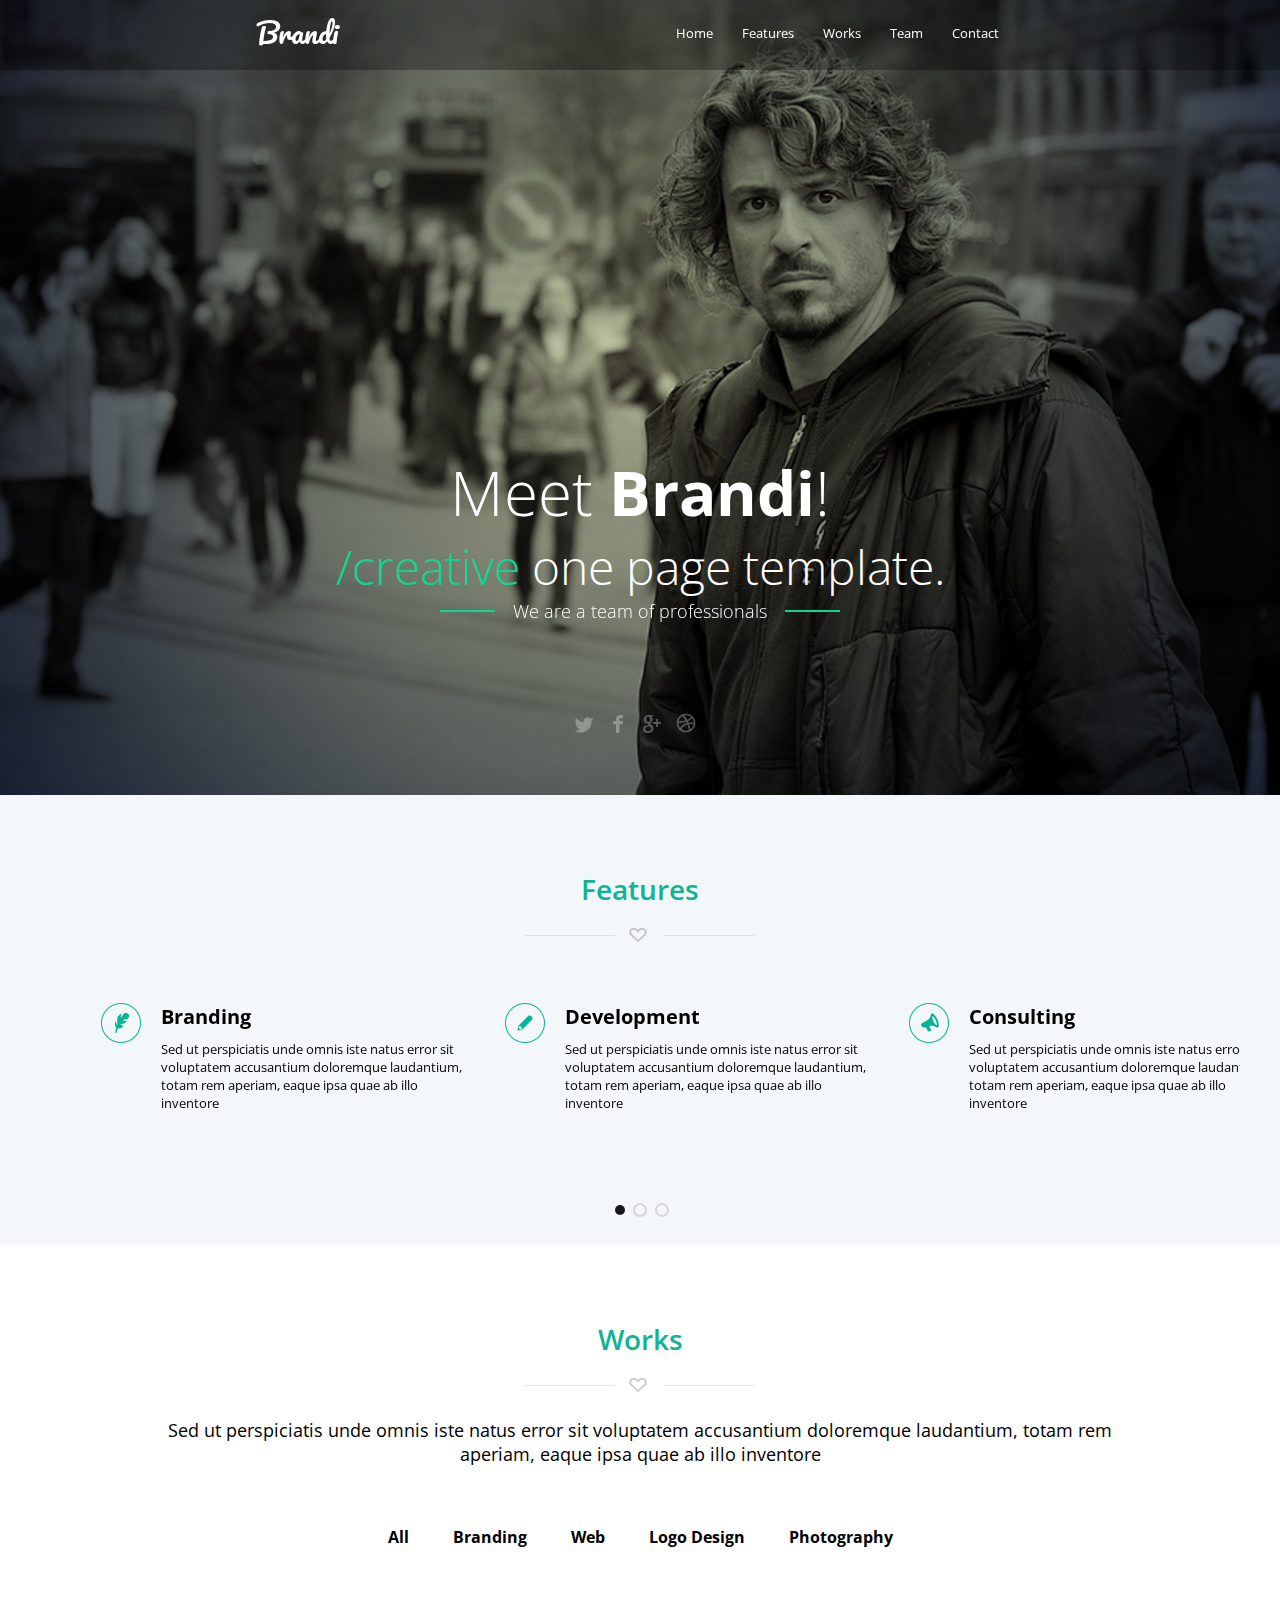
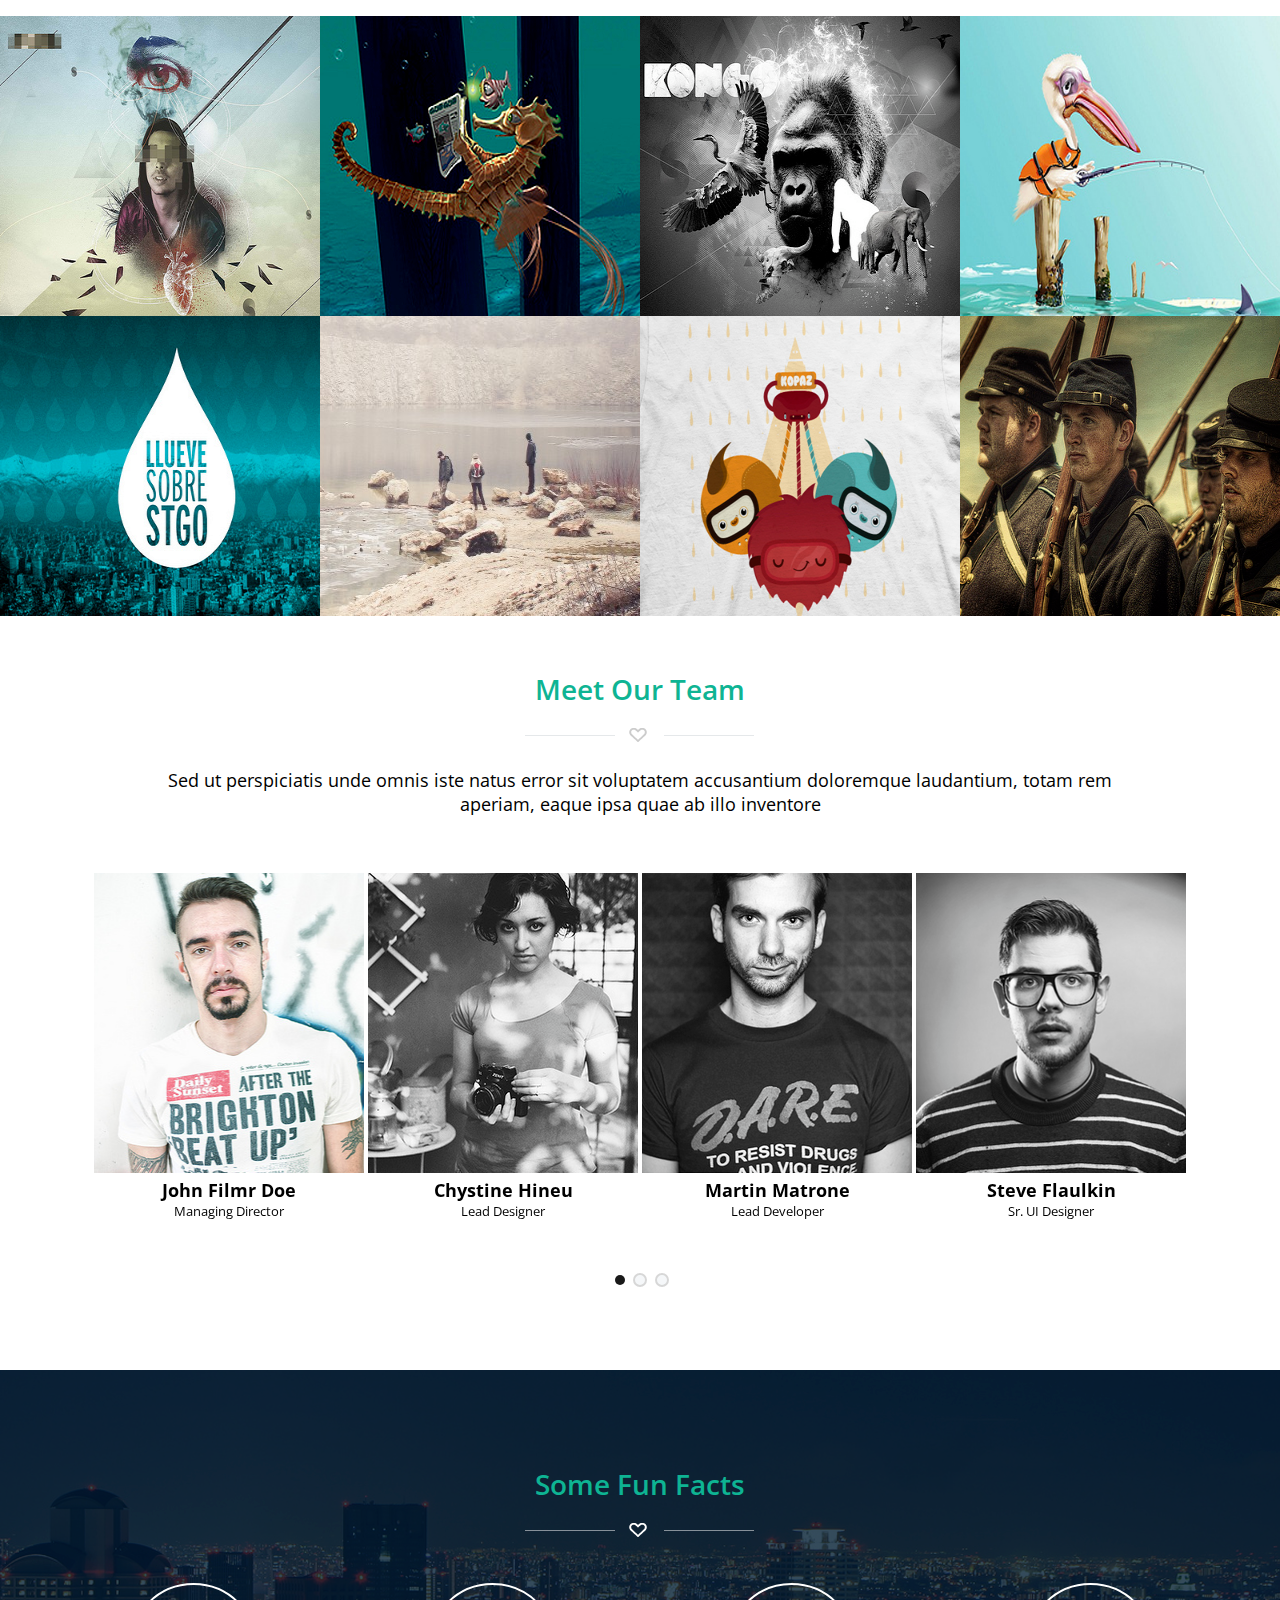
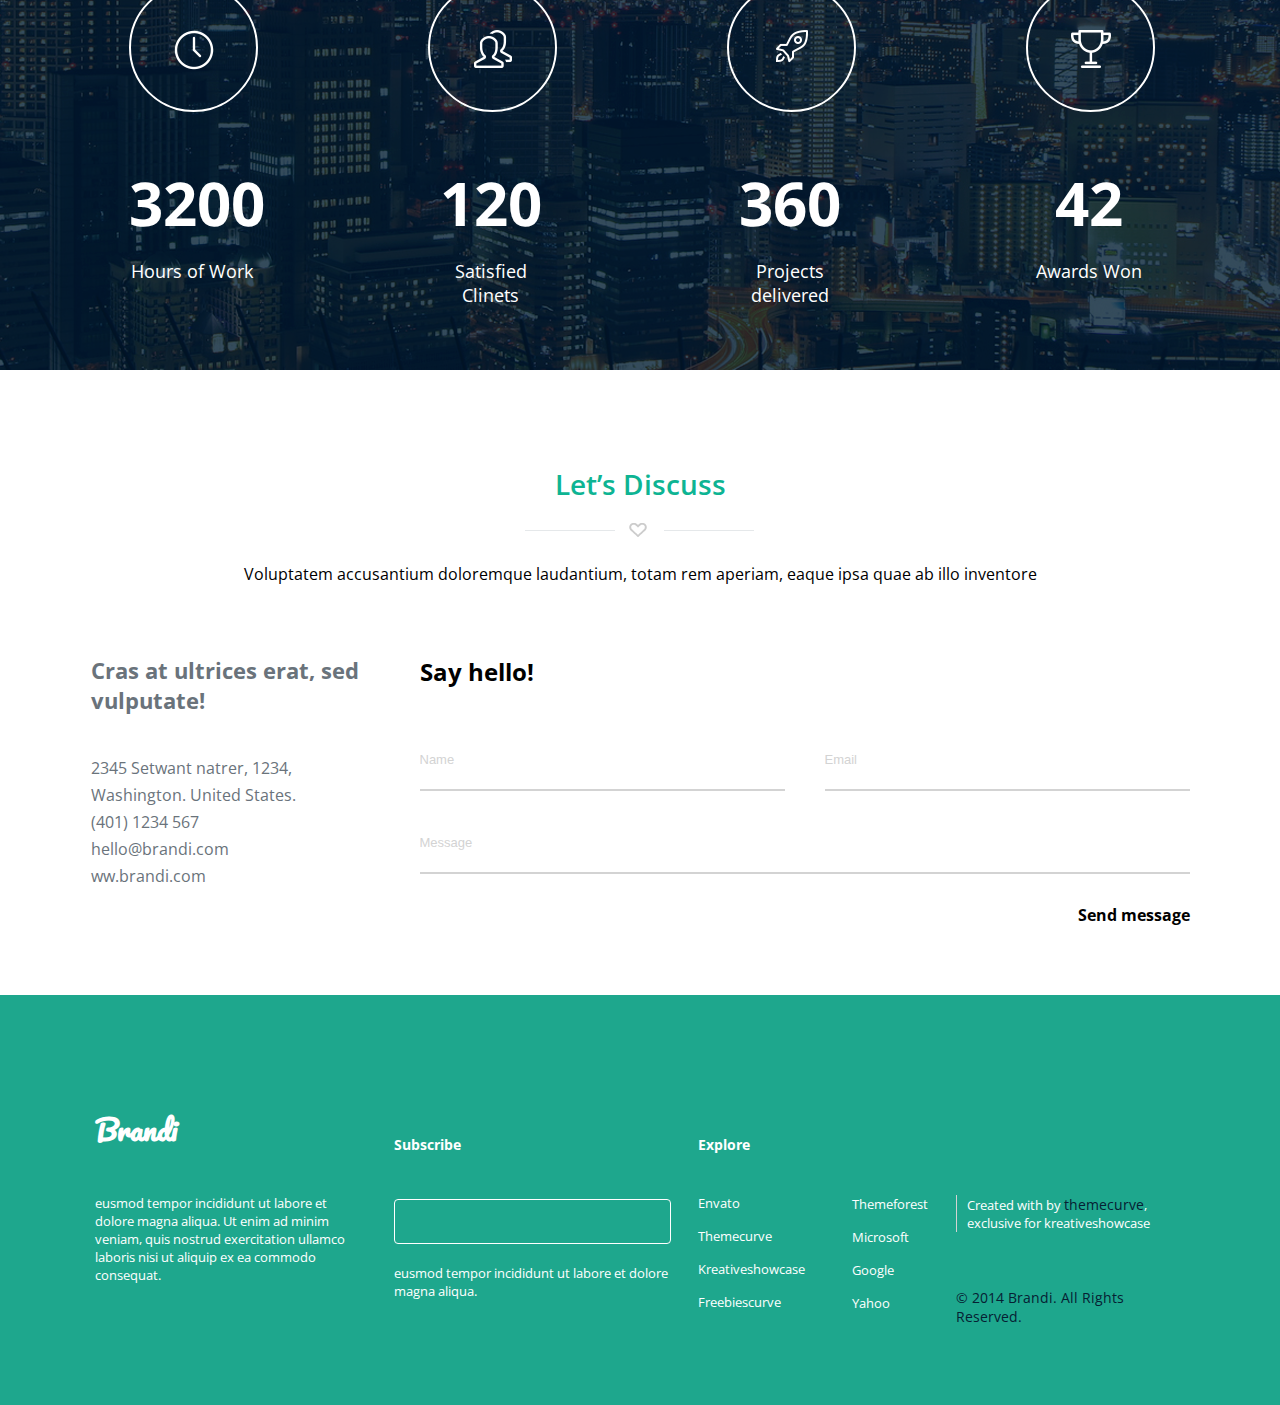
<file: 24.10/index.html>
<!DOCTYPE html>
<html lang="en">
<head>
	<meta charset="UTF-8">
	<title>Brandi !</title>
	<meta name="viewport" content="width=device-width">
	<link rel="stylesheet" href="css/style.min.css">
	<link rel="stylesheet" href="https://fonts.googleapis.com/css?family=Open+Sans:300,400,700">
	<link rel="stylesheet" href="https://fonts.googleapis.com/css?family=Pacifico">
	<script type="text/javascript" src="js/jquery.js" ></script>
</head>
<body>
	<div class="wrapper">
		<header>
		
			<nav>
				<h2>Brandi</h2>
				<ul>
					<li><a href="">Home</a></li>
					<li><a href="">Features</a></li>
					<li><a href="">Works</a></li>
					<li><a href="">Team</a></li>
					<li><a href="">Contact</a></li>
				</ul>
			</nav>
			<div class="title">
				<h1>Meet <span>Brandi</span>!</h1>
				<h2><a href="">/creative</a> one page template.</h2>
				<p>We are a team of professionals</p>
			</div>
			<div class="followUs">
				<ul>
					<li><img src="img/icons/twitter.png" alt=""></li>
					<li><img src="img/icons/facebook.png" alt=""></li>
					<li><img src="img/icons/google+.png" alt=""></li>
					<li><img src="img/icons/dribbble.png" alt=""></li>
				</ul>
			</div>
		</header>


		<main>
			<div class="features">
				<h1>Features</h1>
				<div class="hurt"></div>
				
					<div class="slider">
					<ul>
						<li>
									
										<div class="comment">
											<h2>Branding</h2>
											<p>Sed ut perspiciatis unde omnis iste natus error sit voluptatem accusantium doloremque laudantium, totam rem aperiam, eaque ipsa quae ab illo inventore</p>   
										</div>
										<div class="comment">
											<h2>Development</h2>
											<p>Sed ut perspiciatis unde omnis iste natus error sit voluptatem accusantium doloremque laudantium, totam rem aperiam, eaque ipsa quae ab illo inventore</p>   
										</div>
										<div class="comment">
											<h2>Consulting</h2>
											<p>Sed ut perspiciatis unde omnis iste natus error sit voluptatem accusantium doloremque laudantium, totam rem aperiam, eaque ipsa quae ab illo inventore</p>   
										</div>
									
						</li>
						<li>
										<div class="comment">
											<h2>Development</h2>
											<p>Sed ut perspiciatis unde omnis iste natus error sit voluptatem accusantium doloremque laudantium, totam rem aperiam, eaque ipsa quae ab illo inventore</p>   
										</div>

										<div class="comment">
											<h2>Branding</h2>
											<p>Sed ut perspiciatis unde omnis iste natus error sit voluptatem accusantium doloremque laudantium, totam rem aperiam, eaque ipsa quae ab illo inventore</p>   
										</div>
										
										<div class="comment">
											<h2>Consulting</h2>
											<p>Sed ut perspiciatis unde omnis iste natus error sit voluptatem accusantium doloremque laudantium, totam rem aperiam, eaque ipsa quae ab illo inventore</p>   
										</div>
									
						</li>
						<li>		
									<div class="comment">
										<h2>Consulting</h2>
										<p>Sed ut perspiciatis unde omnis iste natus error sit voluptatem accusantium doloremque laudantium, totam rem aperiam, eaque ipsa quae ab illo inventore</p>   
									</div>

									<div class="comment">
										<h2>Branding</h2>
										<p>Sed ut perspiciatis unde omnis iste natus error sit voluptatem accusantium doloremque laudantium, totam rem aperiam, eaque ipsa quae ab illo inventore</p>   
									</div>
								
									<div class="comment">
										<h2>Development</h2>
										<p>Sed ut perspiciatis unde omnis iste natus error sit voluptatem accusantium doloremque laudantium, totam rem aperiam, eaque ipsa quae ab illo inventore</p>   
									</div>
									
								
						</li>
					</ul>
				</div>
			</div>
		
		<div class="work">
			<h1>Works</h1>
			<div class="hurt"></div>
			<p>Sed ut perspiciatis unde omnis iste natus error sit voluptatem accusantium doloremque laudantium, totam rem aperiam, eaque ipsa quae ab illo inventore</p>
			<ul>
				<li>All</li>
				<li>Branding</li>
				<li>Web</li>
				<li>Logo Design</li>
				<li>Photography</li>
			</ul>
			<ul>
				<li><img src="img/work/pic1.png" alt="pic"></li>
				<li><img src="img/work/pic2.png" alt="pic"></li>
				<li><img src="img/work/pic3.png" alt="pic"></li>
				<li><img src="img/work/pic4.png" alt="pic"></li>
				<li><img src="img/work/pic5.png" alt="pic"></li>
				<li><img src="img/work/pic6.png" alt="pic"></li>
				<li><img src="img/work/pic7.png" alt="pic"></li>
				<li><img src="img/work/pic8.png" alt="pic"></li>
			</ul>
		</div>

		<div class="team">
			<h1>Meet Our Team</h1>
			<div class="hurt"></div>
			<p>Sed ut perspiciatis unde omnis iste natus error sit voluptatem accusantium doloremque laudantium, totam rem aperiam, eaque ipsa quae ab illo inventore</p>

					<div class="slider">
					<ul>
						<li>
									
										<div class="comment"><img src="img/team/dev1.png" alt="Development">
										<h3>John Filmr Doe</h3>
										<p>Managing Director</p></div>
										<div class="comment"><img src="img/team/dev2.png" alt="Development">
										<h3>Chystine Hineu</h3>
										<p>Lead Designer</p></div>
										<div class="comment"><img src="img/team/dev3.png" alt="Development">
										<h3>Martin Matrone</h3>
										<p>Lead Developer</p></div>
										<div class="comment"><img src="img/team/dev4.png" alt="Development">
										<h3>Steve Flaulkin</h3>
										<p>Sr. UI Designer</p></div>

										
									
						</li>
						<li>
										<div class="comment"><img src="img/team/dev1.png" alt="Development">
										<h3>John Filmr Doe</h3>
										<p>Managing Director</p></div>
										<div class="comment"><img src="img/team/dev3.png" alt="Development">
										<h3>Martin Matrone</h3>
										<p>Lead Developer</p></div>
										<div class="comment"><img src="img/team/dev4.png" alt="Development">
										<h3>Steve Flaulkin</h3>
										<p>Sr. UI Designer</p></div>
										<div class="comment"><img src="img/team/dev2.png" alt="Development">
										<h3>Chystine Hineu</h3>
										<p>Lead Designer</p></div>
										
									
						</li>
						<li>
										
										<div class="comment"><img src="img/team/dev2.png" alt="Development">
										<h3>Chystine Hineu</h3>
										<p>Lead Designer</p></div>
											<div class="comment"><img src="img/team/dev3.png" alt="Development">
										<h3>Martin Matrone</h3>
										<p>Lead Developer</p></div>
										<div class="comment"><img src="img/team/dev4.png" alt="Development">
										<h3>Steve Flaulkin</h3>
										<p>Sr. UI Designer</p></div>
										<div class="comment"><img src="img/team/dev1.png" alt="Development">
										<h3>John Filmr Doe</h3>
										<p>Managing Director</p></div>
										
									
						</li>
						
					</ul>
				</div>
			</div>
			<div class="facts">
				<h1>Some Fun Facts</h1>
				<div class="hurt"></div>
				<ul>
					<li><div class="circle"><img src="img/facts/clocker.png" alt=""></div><h2>3200</h2>
					<p>Hours of Work</p></li>
					<li><div class="circle"><img src="img/facts/friends.png" alt=""></div><h2>120</h2>
					<p>Satisfied Clinets</p></li>
					<li><div class="circle"><img src="img/facts/rocket.png" alt=""></div><h2>360</h2>
					<p>Projects delivered</p></li>
					<li><div class="circle"><img src="img/facts/cup.png" alt=""></div><h2>42</h2>
					<p>Awards Won</p></li>
				</ul>
			</div>

			<div class="discuss">
			 	<h1>Let’s Discuss</h1>
			 	<div class="hurt"></div>
			 	<p>Voluptatem accusantium doloremque laudantium, totam rem aperiam, eaque ipsa quae ab illo inventore</p>
			 	<div class="contacts">
			 		<div class="contact">
			 			<h3>Cras at ultrices erat, sed vulputate!</h3>
			 			<p>2345 Setwant natrer, 1234, <br>
							Washington. United States. <br>
							(401) 1234 567<br>
							hello@brandi.com<br>
							ww.brandi.com</p>
			 		</div>

			 		<div class="comment">
			 			<h2>Say hello!</h2>
			 			<input type="text" placeholder="Name">
			 			<input type="text" placeholder="Email">
			 			<input type="text" placeholder="Message">
			 			<a href="">Send message</a>
			 		</div>
			 	</div>
			 </div> 

		</main>


		<footer>
			<div class="column1">
				<h1>Brandi</h1>
				<p>eusmod tempor incididunt ut labore et dolore magna aliqua. Ut enim ad minim veniam, quis nostrud exercitation ullamco laboris nisi ut aliquip ex ea commodo 
				consequat.</p>
			</div>
			<div class="column2">
				<h2>Subscribe</h2>
				<input type="text">
				<p>eusmod tempor incididunt ut labore et dolore magna aliqua. </p>
			</div>
			<div class="column3">
				<h2>Explore</h2>
				<ul>
					<li>Envato</li>
					<li>Themecurve</li>
					<li>Kreativeshowcase</li>
					<li>Freebiescurve</li>
				</ul>
			</div>
			<div class="column4">
				<ul>
					<li>Themeforest</li>
					<li>Microsoft</li>
					<li>Google</li>
					<li>Yahoo</li>
				</ul>
			</div>
			<div class="column5">
				<p>Created with by <a href="">themecurve</a>, 
				exclusive for kreativeshowcase</p>
				<a href="">© 2014 Brandi. All Rights Reserved.</a>
			</div>
		</footer>
	</div>
<script type="text/javascript">
$(document).ready(function() {
 $(".slider").each(function () { // обрабатываем каждый слайдер
  var obj = $(this);
  $(obj).append("<div class='nav'></div>");
  $(obj).find("li").each(function () {
   $(obj).find(".nav").append("<span rel='"+$(this).index()+"'></span>"); // добавляем блок навигации
   $(this).addClass("slider"+$(this).index());
  });
  $(obj).find("span").first().addClass("on"); // делаем активным первый элемент меню
 });
});
function sliderJS (obj, sl) { // slider function
 var ul = $(sl).find("ul"); // находим блок
 var bl = $(sl).find("li.slider"+obj); // находим любой из элементов блока
 var step = $(bl).width(); // ширина объекта
 $(ul).animate({marginLeft: "-"+step*obj}, 500); // 500 это скорость перемотки
}
$(document).on("click", ".slider .nav span", function() { // slider click navigate
 var sl = $(this).closest(".slider"); // находим, в каком блоке был клик
 $(sl).find("span").removeClass("on"); // убираем активный элемент
 $(this).addClass("on"); // делаем активным текущий
 var obj = $(this).attr("rel"); // узнаем его номер
 sliderJS(obj, sl); // слайдим
 return false;
});
</script>
</body>
</html>
</file>
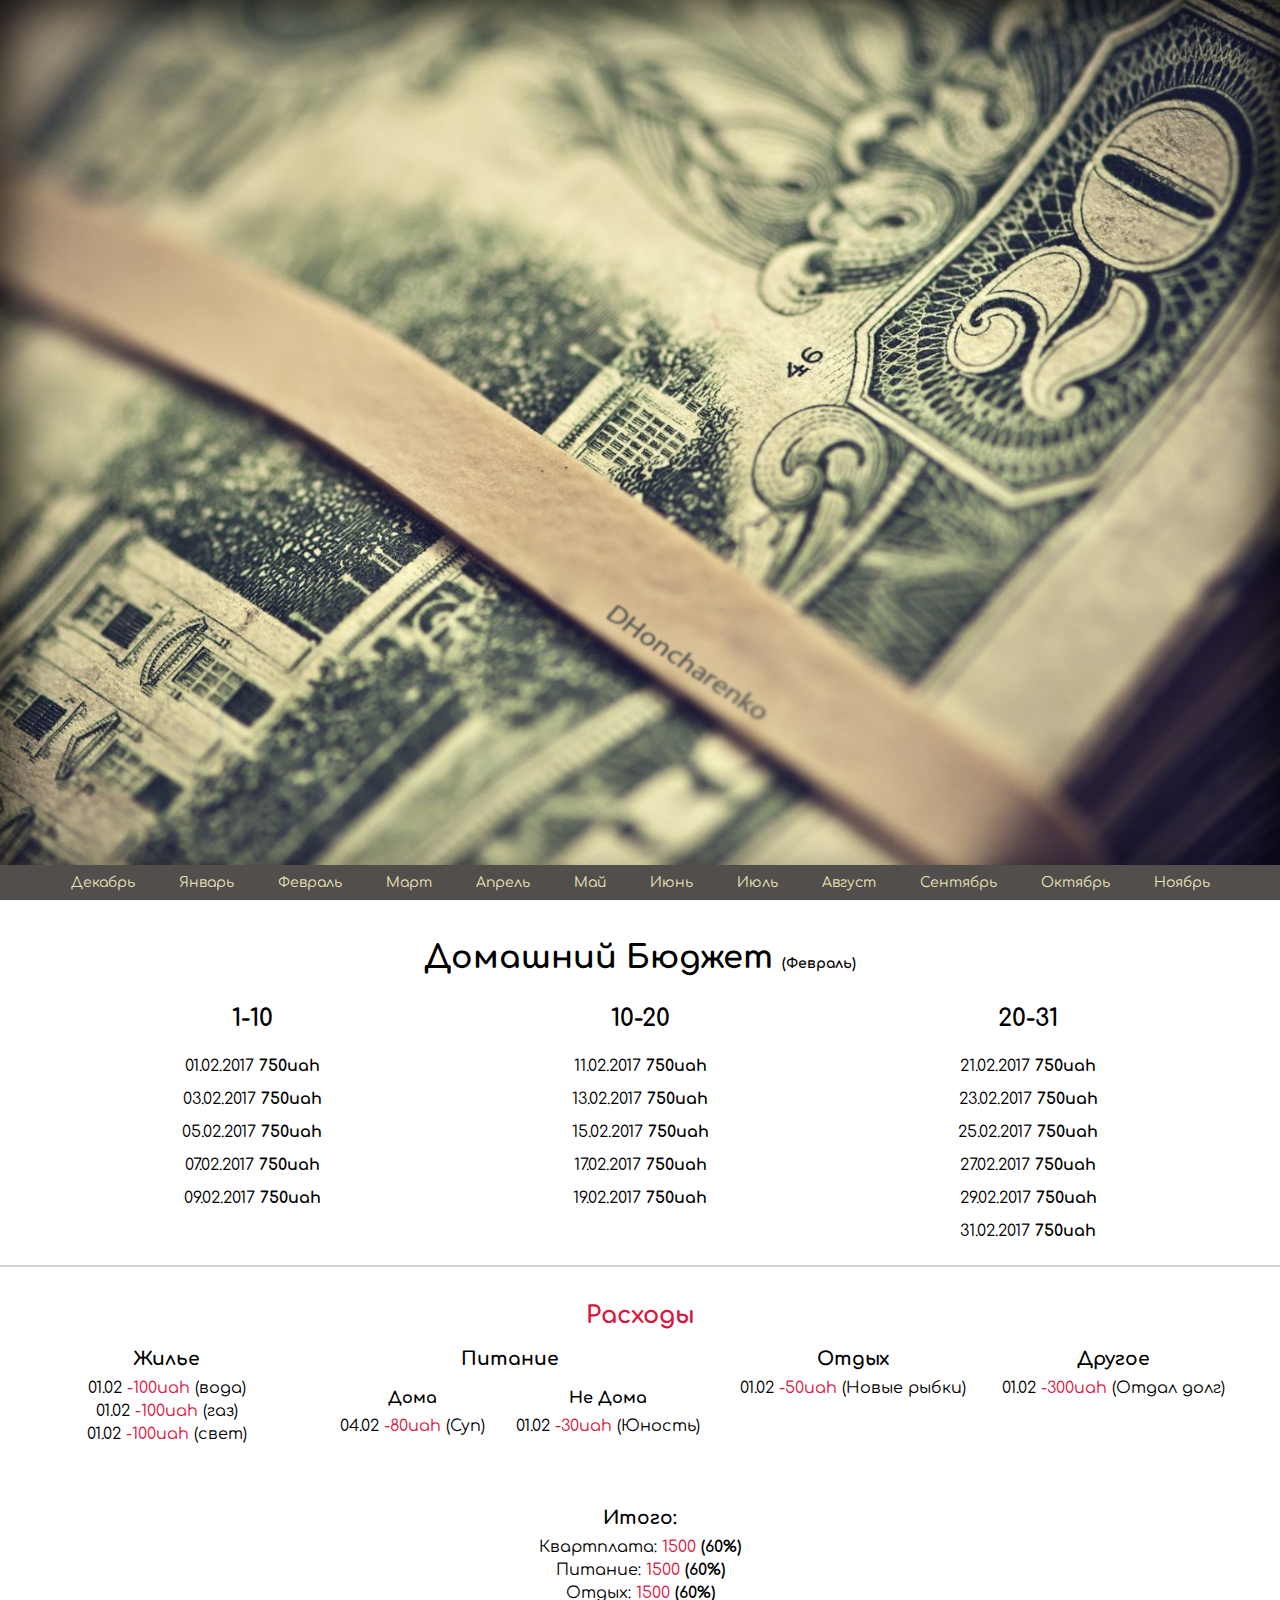
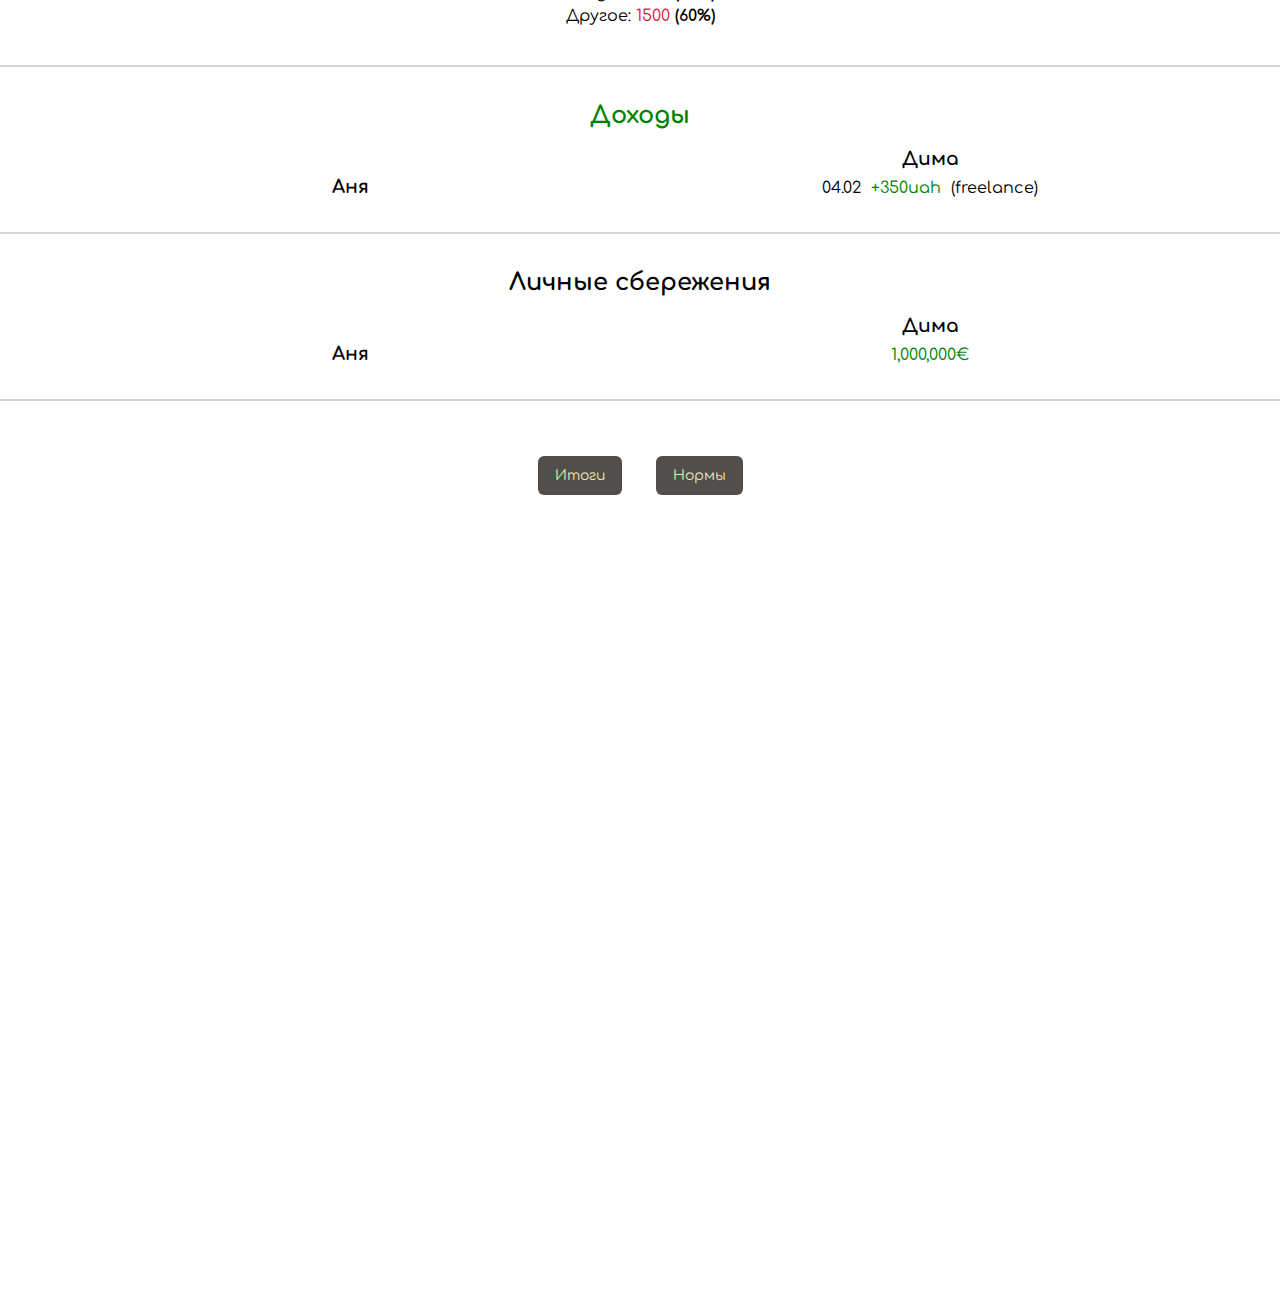
<file: finance/index.html>
<!DOCTYPE html>
<html lang="en">
<head>
	<meta charset="UTF-8">
	<title>Document</title>
	<link rel="stylesheet" href="styles.css">
	<link href="https://fonts.googleapis.com/css?family=Comfortaa&amp;subset=cyrillic" rel="stylesheet">
</head>
<body>
	<header>
		<ul class="menu">
			<li><a href="">Декабрь</a></li>
			<li><a href="">Январь</a></li>
			<li><a href="">Февраль</a></li>
			<li><a href="">Март</a></li>
			<li><a href="">Апрель</a></li>
			<li><a href="">Май</a></li>
			<li><a href="">Июнь</a></li>
			<li><a href="">Июль</a></li>
			<li><a href="">Август</a></li>
			<li><a href="">Сентябрь</a></li>
			<li><a href="">Октябрь</a></li>
			<li><a href="">Ноябрь</a></li>
			
		</ul>
	</header>
	<main>
		<div class="fund"><h1>Домашний Бюджет <span class="month">(Февраль)</span></h1>
			<ul class="budget">
				<li class="period"> <h2>1-10</h2>
					<ul>
					<li class="date">01.02.2017</li>
					<li class="cash"><b>750uah</b></li><br>
				
					<li class="date">03.02.2017</li>
					<li class="cash"><b>750uah</b></li><br>
				
					<li class="date">05.02.2017</li>
					<li class="cash"><b>750uah</b></li><br>

					<li class="date">07.02.2017</li>
					<li class="cash"><b>750uah</b></li><br>
				
					<li class="date">09.02.2017</li>
					<li class="cash"><b>750uah</b></li>
				
					</ul>
				</li>
				<li class="period"><h2>10-20</h2>
					<ul>
						<li class="date">11.02.2017</li>
						<li class="cash"><b>750uah</b></li>
						<br>
						<li class="date">13.02.2017</li>
						<li class="cash"><b>750uah</b></li>
						<br>
						<li class="date">15.02.2017</li>
						<li class="cash"><b>750uah</b></li>
						<br>
						<li class="date">17.02.2017</li>
						<li class="cash"><b>750uah</b></li>
						<br>
						<li class="date">19.02.2017</li>
						<li class="cash"><b>750uah</b></li>
					</ul>
				</li>
				<li class="period"><h2>20-31</h2>
				<ul>
						<li class="date">21.02.2017</li>
						<li class="cash"><b>750uah</b></li>
						<br>
						<li class="date">23.02.2017</li>
						<li class="cash"><b>750uah</b></li>
						<br>
						<li class="date">25.02.2017</li>
						<li class="cash"><b>750uah</b></li>
						<br>
						<li class="date">27.02.2017</li>
						<li class="cash"><b>750uah</b></li>
						<br>
						<li class="date">29.02.2017</li>
						<li class="cash"><b>750uah</b></li>
						<br>
						<li class="date">31.02.2017</li>
						<li class="cash"><b>750uah</b></li>
					</ul>
				</li>
			</ul>
		</div>





		<div class="fund consumption"><h2 style="color:#DC143C; ">Расходы</h2>
						<ul>
							<h3>Жилье</h3>
							<li>01.02 <span class="red">-100uah</span> (вода)</li>
							<li>01.02 <span class="red">-100uah</span> (газ)</li>
							<li>01.02 <span class="red">-100uah</span> (свет)</li>
						</ul>

			<ul style="width: 33%;">
				<h3>Питание</h3>
				<li>
						<ul><h4>Дома</h4>
							<li>04.02 <span class="red">-80uah</span> (Суп)</li>
							<li></li>
							<li></li>
						</ul>
						<ul><h4>Не Дома</h4>
							<li>01.02 <span class="red">-30uah</span> (Юность)</li>
							<li></li>
							<li></li>
						</ul>
				</li>
				
			</ul>
			<ul>
				<h3>Отдых</h3>
				<li>01.02 <span class="red">-50uah</span> (Новые рыбки)</li>
				<li></li>
				<li></li>
			</ul>
			<ul>
				<h3>Другое</h3>
				<li>01.02 <span class="red">-300uah</span> (Отдал долг)</li>
				<li></li>
				<li></li>
			</ul>

		<div class="result">
			<h3>Итого:</h3>
			<ul>
				<li>Квартплата: <span class="red">1500</span> <b>(60%)</b>	 </li>
				<li>Питание: <span class="red">1500</span> <b>(60%)</b>	 </li>
				<li>Отдых: <span class="red">1500</span> <b>(60%)</b>	 </li>
				<li>Другое: <span class="red">1500</span> <b>(60%)</b>	 </li>
			</ul>
		</div>

	

		</div>
			



		<div class="fund income"><h2 style="color:#008000; ">Доходы</h2>
		<ul>
			<h3>Аня</h3>
			<li></li>
			<li></li>
		</ul>
		<ul>
			<h3>Дима</h3>
			<li>04.02<span class="green">+350uah</span>(freelance)</li>
			<li></li>
		</ul>

		</div>


		<div class="fund"><h2>Личные сбережения</h2>
		<ul class="my-fund">
			<h3>Аня</h3>
			<li></li>
		</ul>
		<ul class="my-fund">
			<h3>Дима</h3>
			<li><span class="green">1,000,000€</span></li>
		</ul>
		</div>
	</main>
	<footer>
		<ul class="menu">
			<li><a href="">Итоги</a></li>
			<li><a href="">Нормы</a></li>
			
		</ul>
	</footer>
</body>
</html>
</file>
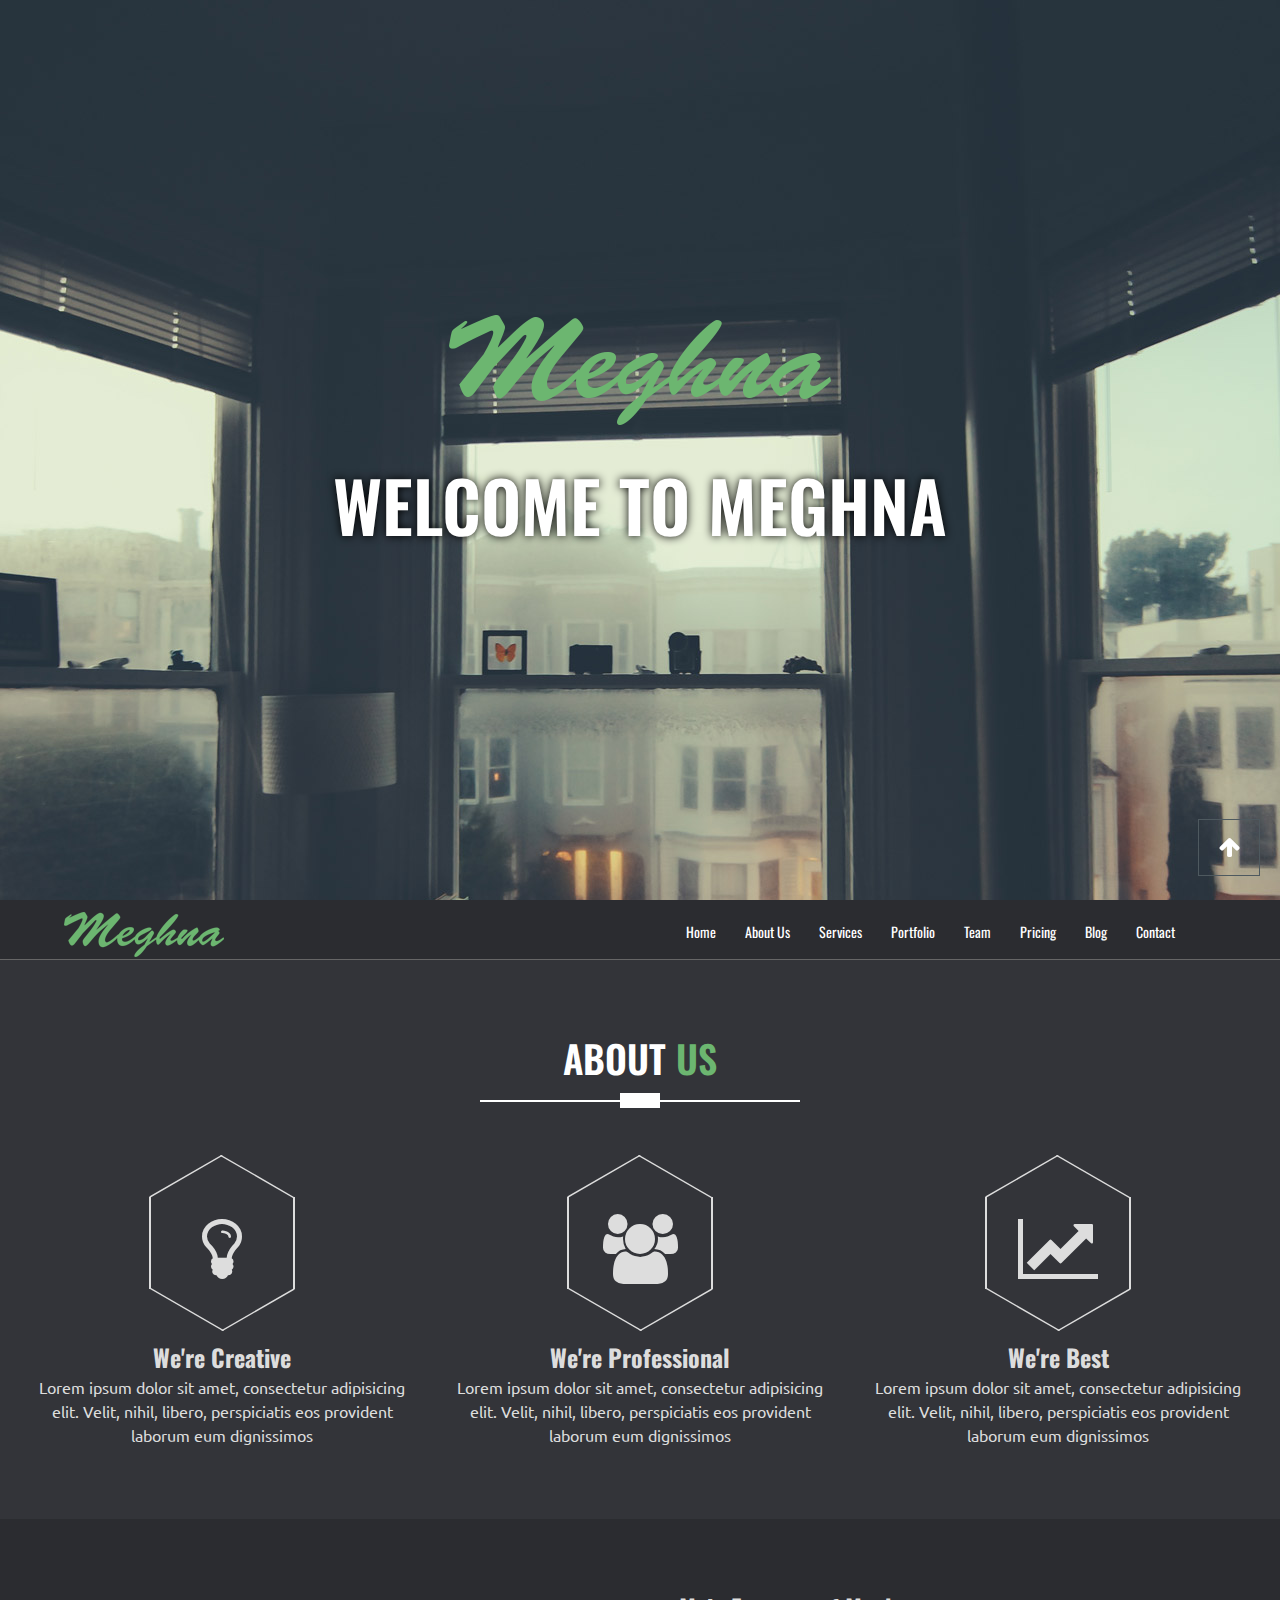
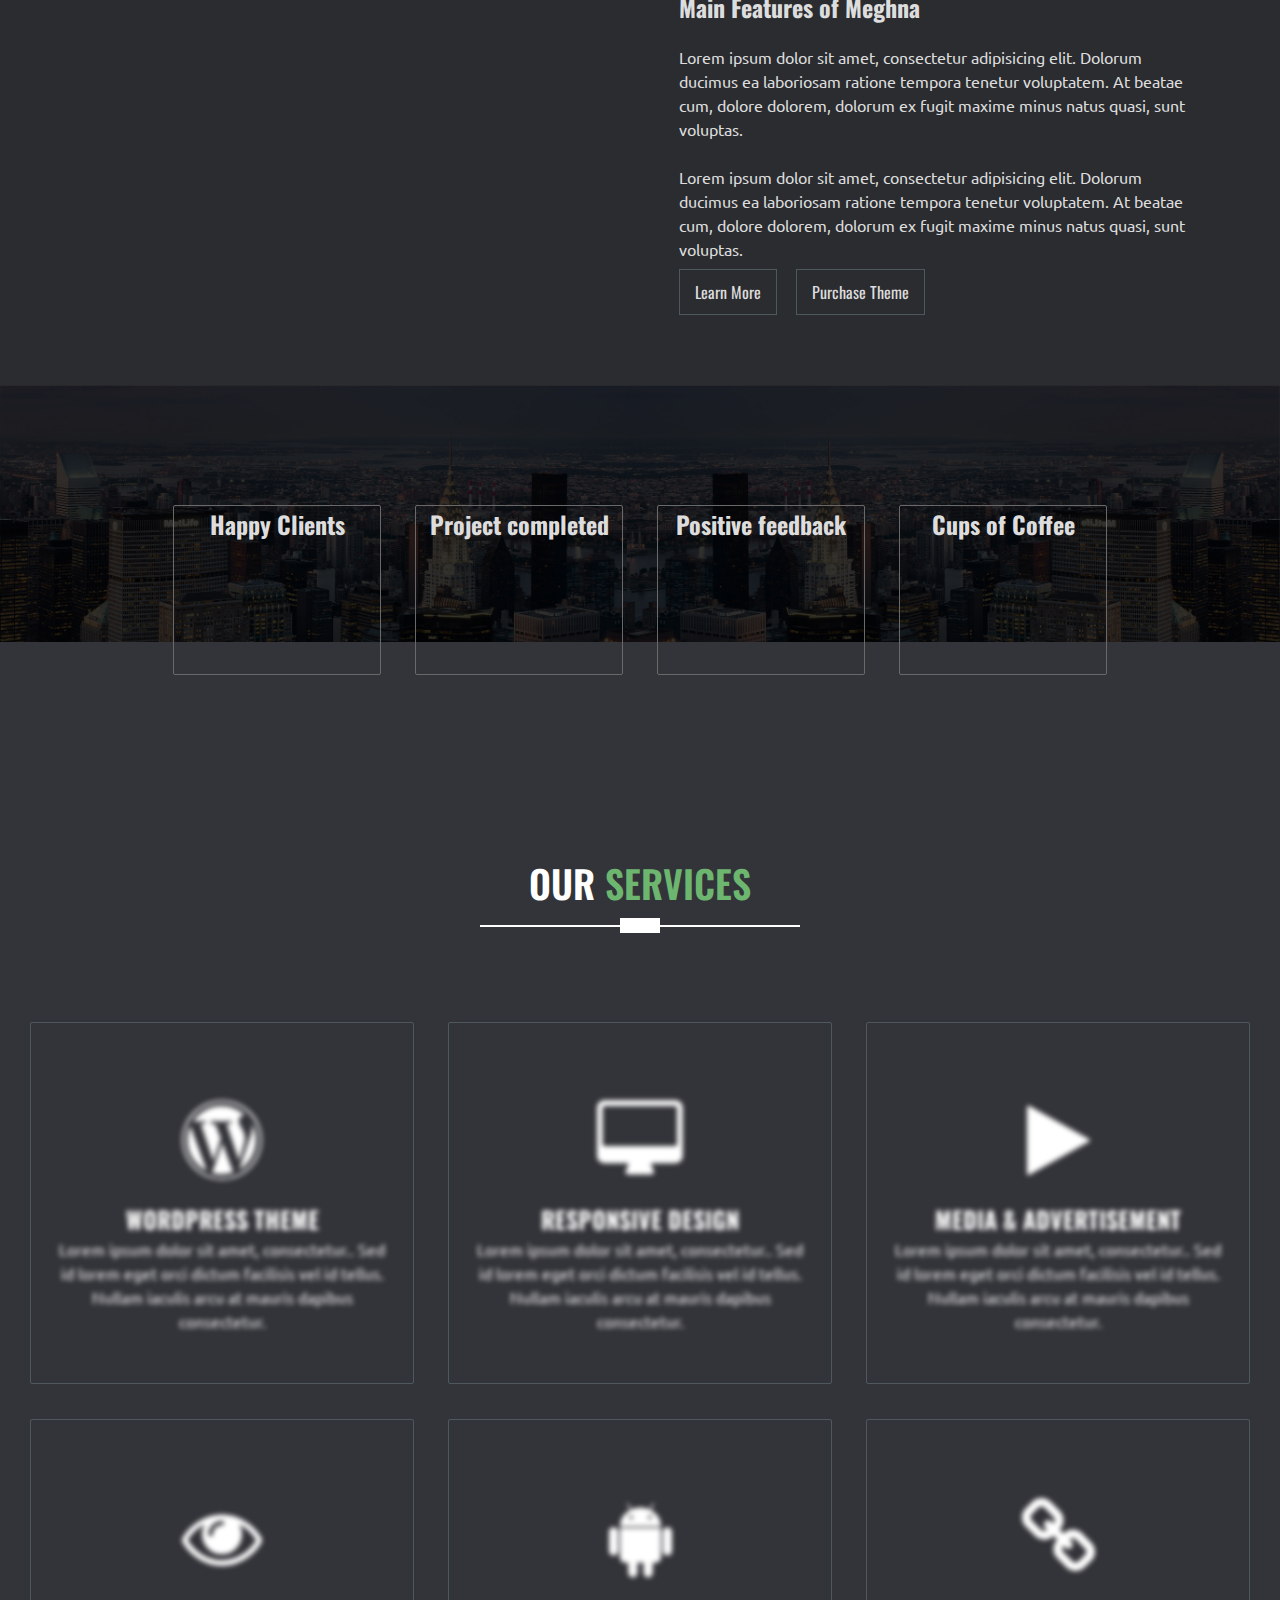
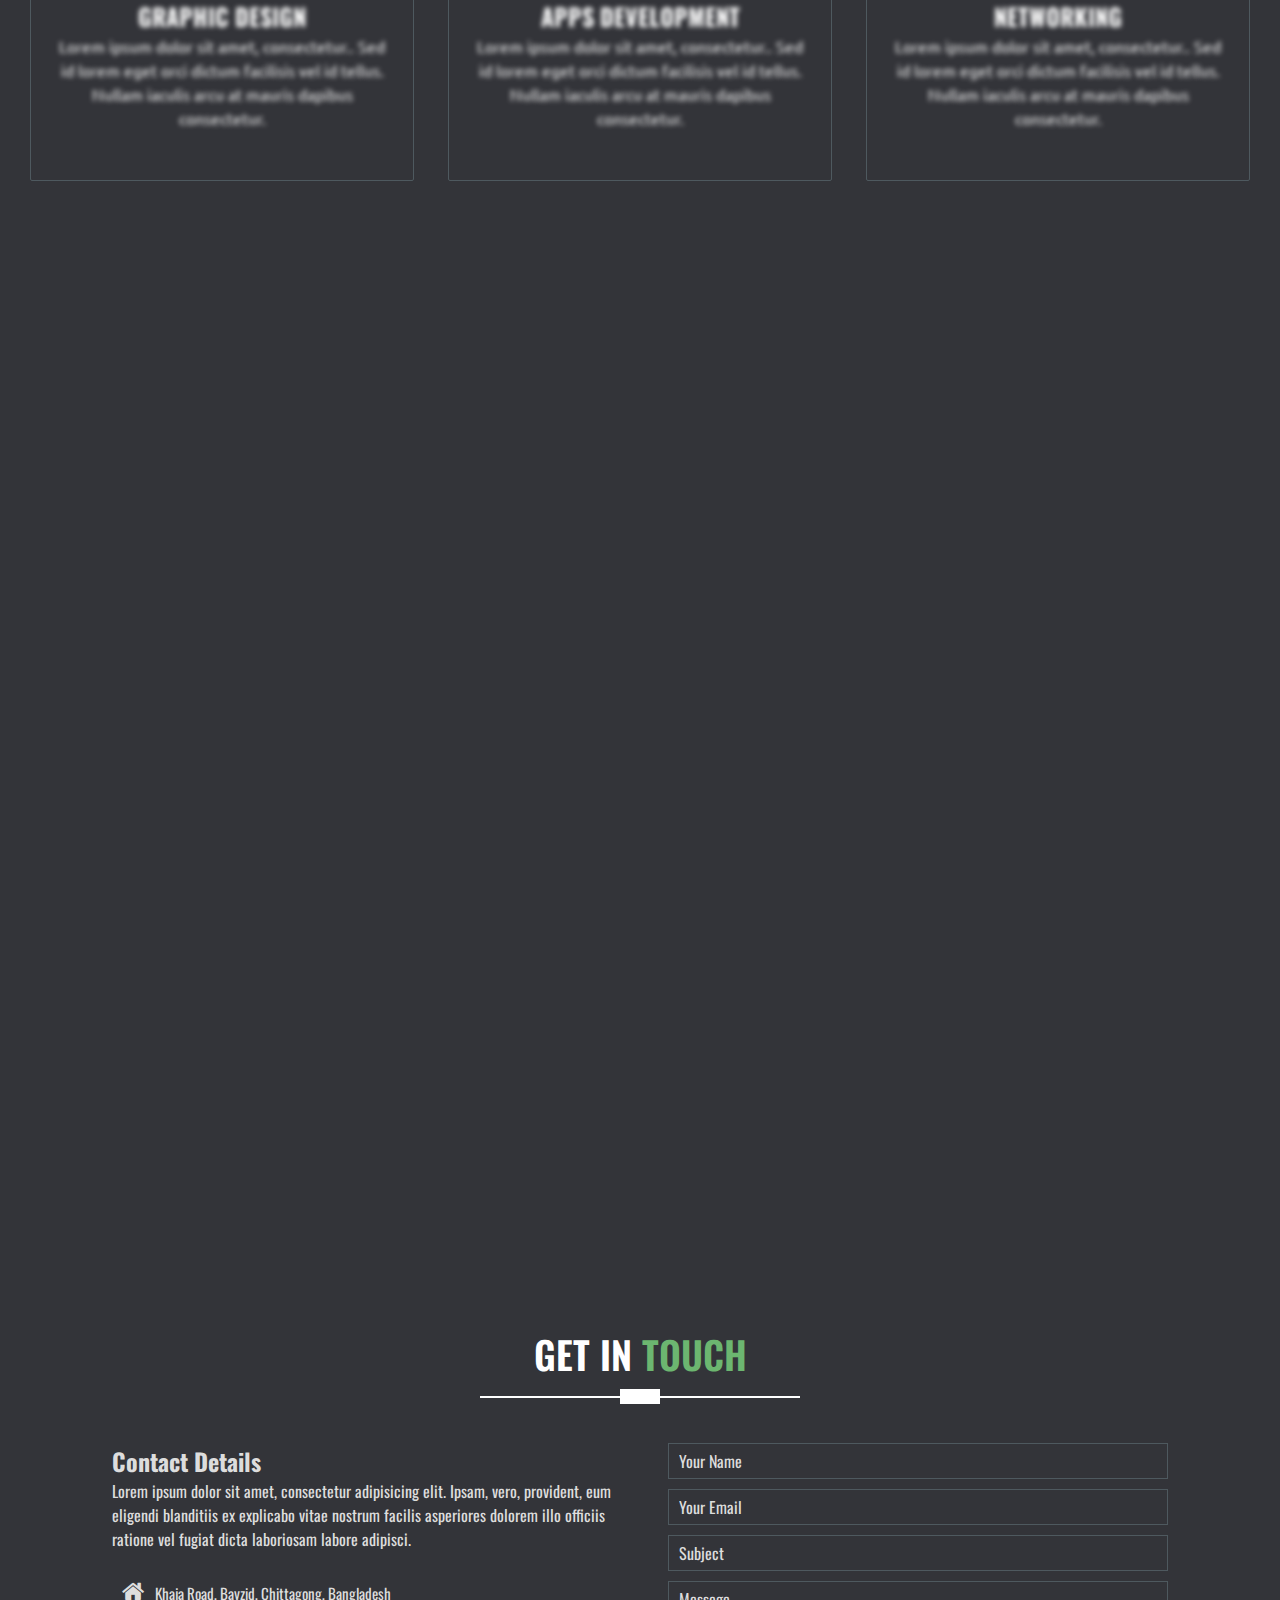
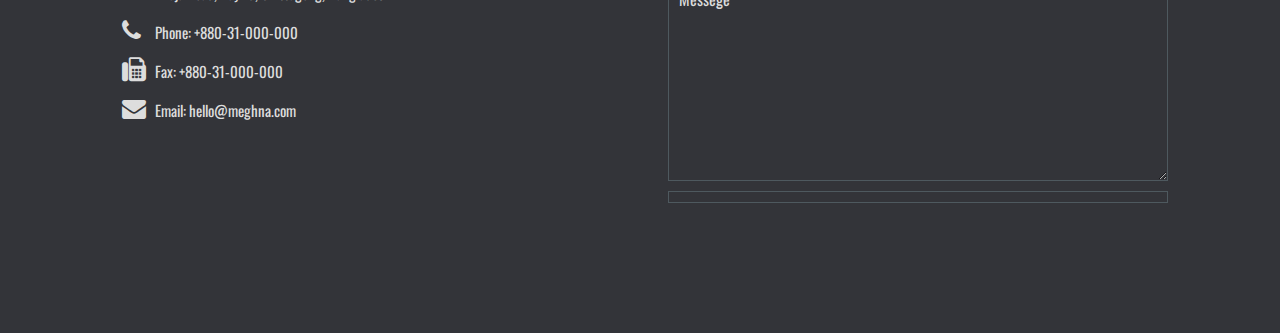
<file: Project174/index.html>
<!DOCTYPE html>
<html lang="en">
<head>
    <meta charset="UTF-8">
    <title>MEGHNA | Welcome</title>
    <link rel="shortcut icon" href="favicon.png" type="image/x-icon">
    <link rel="stylesheet" href="styles/styles.css">
    <link href="https://fonts.googleapis.com/css?family=Oswald:400,600&amp;subset=cyrillic" rel="stylesheet">

    <link href="https://fonts.googleapis.com/css?family=Ubuntu:400,700&amp;subset=cyrillic" rel="stylesheet">
</head>
<body>
    <header>
        <img src="img/meghna.png" alt="" class="moveTop">
        <h1 class="moveTop"><h1>WELCOME TO MEGHNA</h1></h1>
    </header>

    <nav  class="menu">
        <img src="img/logo-meghna.png" alt="">
        <ul>
            <li><a href="">Home</a></li>
            <li><a href="">About Us</a></li>
            <li><a href="">Services</a></li>
            <li><a href="">Portfolio</a></li>
            <li><a href="">Team</a></li>
            <li><a href="">Pricing</a></li>
            <li><a href="">Blog</a></li>
            <li><a href="">Contact</a></li>
        </ul>
    </nav>

    <main>
        <section class="block"><h2>ABOUT <span class="greenTxt">US</span></h2>
            <ul>
                <li><div class="borderForIcon"><i class="icon-pic1"></i></div>
                    <h3>We're Creative</h3>
                    <p>Lorem ipsum dolor sit amet, consectetur adipisicing elit. Velit, nihil, libero, perspiciatis eos provident laborum eum dignissimos</p>
                </li>
                <li><div class="borderForIcon"><i class="icon-pic2"></i></div>
                    <h3>We're Professional</h3>
                    <p>Lorem ipsum dolor sit amet, consectetur adipisicing elit. Velit, nihil, libero, perspiciatis eos provident laborum eum dignissimos</p>
                </li>
                <li><div class="borderForIcon"><i class="icon-pic3"></i></div>
                    <h3>We're Best</h3>
                    <p>Lorem ipsum dolor sit amet, consectetur adipisicing elit. Velit, nihil, libero, perspiciatis eos provident laborum eum dignissimos</p>
                </li>
            </ul>
        <section class="videoPres">
            <iframe src="https://player.vimeo.com/video/108018156?color=ffffff" width="555" height="278" frameborder="0" webkitallowfullscreen mozallowfullscreen allowfullscreen></iframe>
            <div class="videoDescr"><h3>Main Features of Meghna</h3>
            <p>Lorem ipsum dolor sit amet, consectetur adipisicing elit. Dolorum ducimus ea laboriosam ratione tempora tenetur voluptatem. At beatae cum, dolore dolorem, dolorum ex fugit maxime minus natus quasi, sunt voluptas.</p>
                <br> <p>Lorem ipsum dolor sit amet, consectetur adipisicing elit. Dolorum ducimus ea laboriosam ratione tempora tenetur voluptatem. At beatae cum, dolore dolorem, dolorum ex fugit maxime minus natus quasi, sunt voluptas.</p>
                <a href="#" class="btn" style="margin-right: 15px;">Learn More</a>
                <a href="#" class="btn">Purchase Theme</a>
            </div>
        </section>
            <section class="statistic">
                <ul>
                    <li><h3>Happy Clients</h3></li>
                    <li><h3>Project completed</h3></li>
                    <li><h3>Positive feedback</h3></li>
                    <li><h3>Cups of Coffee</h3></li>
                </ul>
                <img src="img/parallax/city.jpg" alt="" class="statBg">
                <img src="img/parallax/city.jpg" alt="" class="statBg">
            </section>
        <section class="block services">
            <h2>OUR  <span class="greenTxt">SERVICES</span></h2>
            <ul>
                <li><i class="icon-wordpress"></i>
                    <h3>WORDPRESS THEME</h3>
                    <p>Lorem ipsum dolor sit amet, consectetur.. Sed id lorem eget orci dictum facilisis vel id tellus. Nullam iaculis arcu at mauris dapibus consectetur.</p>
                </li>
                <li><i class="icon-resp"></i>
                    <h3>RESPONSIVE DESIGN
                    </h3>
                    <p>Lorem ipsum dolor sit amet, consectetur.. Sed id lorem eget orci dictum facilisis vel id tellus. Nullam iaculis arcu at mauris dapibus consectetur.</p>
                </li>
                <li><i class="icon-media"></i>
                    <h3>MEDIA & ADVERTISEMENT</h3>
                    <p>Lorem ipsum dolor sit amet, consectetur.. Sed id lorem eget orci dictum facilisis vel id tellus. Nullam iaculis arcu at mauris dapibus consectetur.</p>
                </li>
                <li><i class="icon-graphic"></i>
                    <h3>GRAPHIC DESIGN</h3>
                    <p>Lorem ipsum dolor sit amet, consectetur.. Sed id lorem eget orci dictum facilisis vel id tellus. Nullam iaculis arcu at mauris dapibus consectetur.</p>
                </li>
                <li><i class="icon-apps"></i>
                    <h3>APPS DEVELOPMENT</h3>
                    <p>Lorem ipsum dolor sit amet, consectetur.. Sed id lorem eget orci dictum facilisis vel id tellus. Nullam iaculis arcu at mauris dapibus consectetur.</p>
                </li>
                <li><i class="icon-netw"></i>
                    <h3>NETWORKING
                    </h3>
                    <p>Lorem ipsum dolor sit amet, consectetur.. Sed id lorem eget orci dictum facilisis vel id tellus. Nullam iaculis arcu at mauris dapibus consectetur.</p>
                </li>
            </ul>

        </section>
        
        <section class="block"></section>
        
        <section class="block"></section>
        <section class="block"></section>
        <section class="block"></section>
        <section class="block"></section>
        <section class="block"></section>
    </main>


    <footer>
        <h2>GET IN <span class="greenTxt">TOUCH</span></h2>
        <div>
            <h3>Contact Details</h3>
            <p>Lorem ipsum dolor sit amet, consectetur adipisicing elit. Ipsam, vero, provident, eum eligendi blanditiis ex explicabo vitae nostrum facilis asperiores dolorem illo officiis ratione vel fugiat dicta laboriosam labore adipisci.</p>
            <ul>
                <li><i class="icon-home "></i>Khaja Road, Bayzid, Chittagong, Bangladesh</li>
                <li><i class="icon-phone "></i>Phone: +880-31-000-000</li>
                <li><i class="icon-fax "></i>Fax: +880-31-000-000</li>
                <li><i class="icon-email "></i>Email: hello@meghna.com</li>
            </ul>
        </div>
        <div>
            <form action="">
                <input type="text" placeholder="Your Name"><input type="email" placeholder="Your Email"><input type="text" placeholder="Subject"><textarea placeholder="Messege"></textarea>
            <button placeholder="go"></button></form>
        </div>
    </footer>



    <script src="scripts/menu.js"></script>
    <button class="icon-btnToTop btn" onclick="scrollTo0()"></button>
</body>
</body>
</html>
</file>
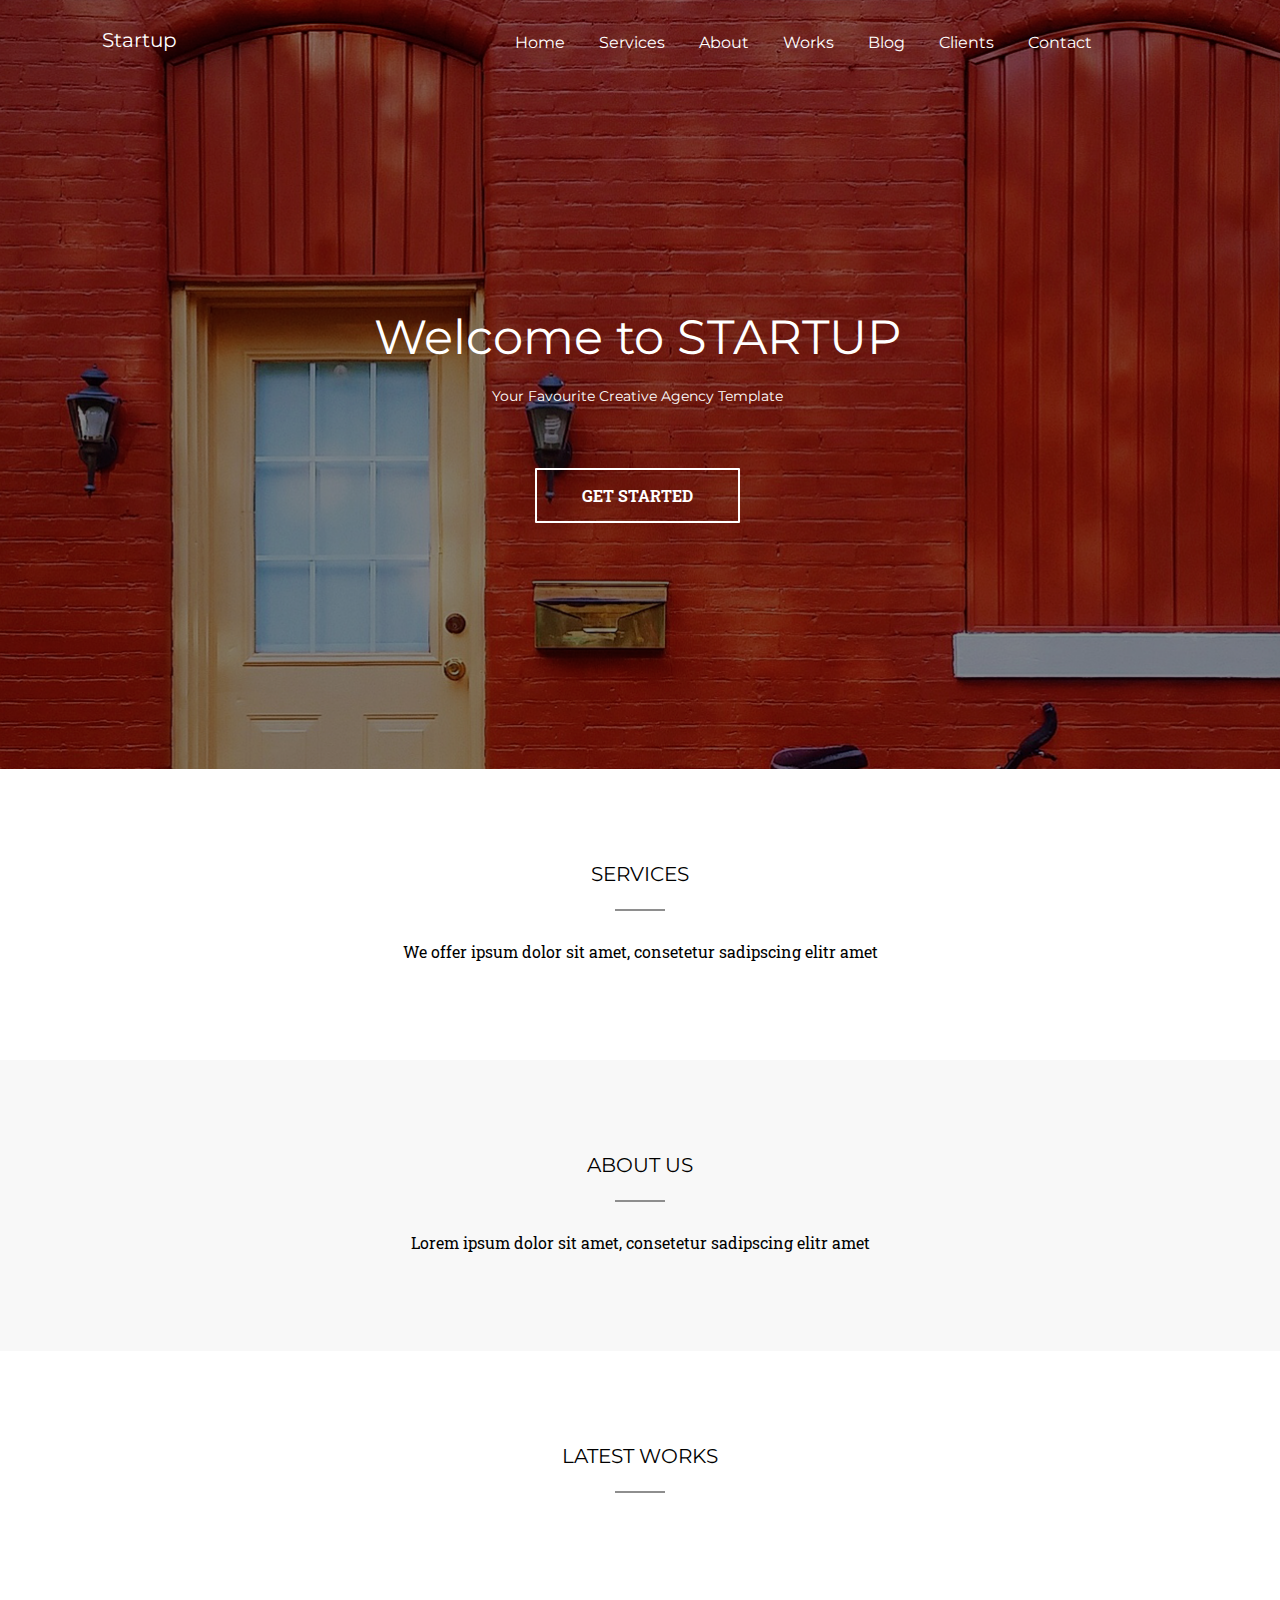
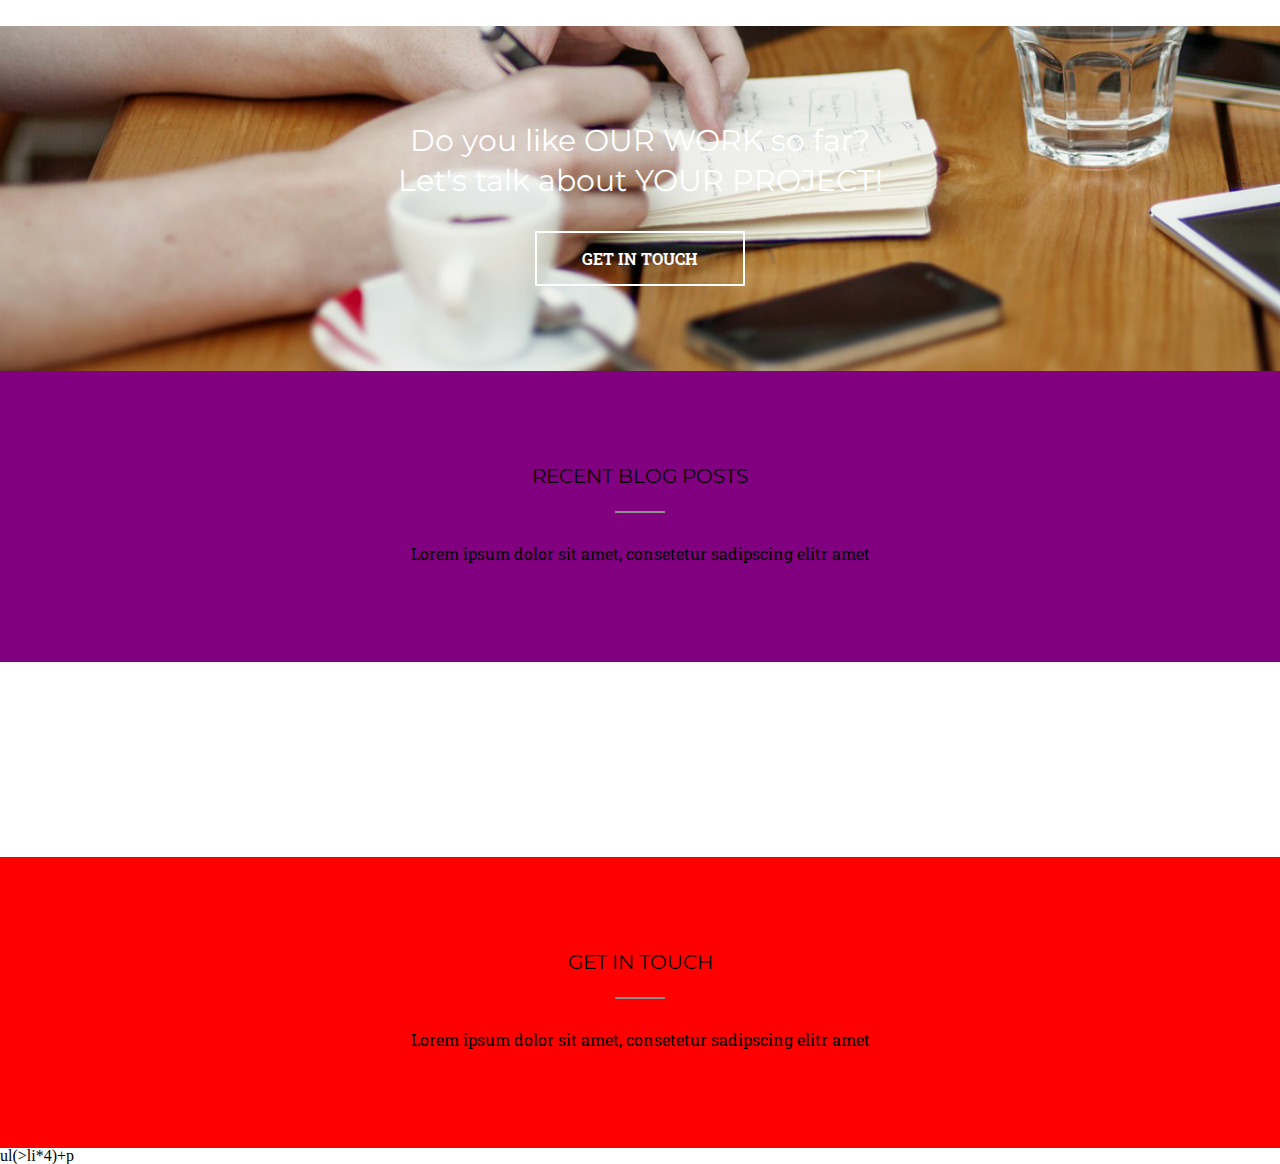
<file: startup/index.html>
<!DOCTYPE html>
<html lang="en">
<head>
	<meta charset="UTF-8">
	<title>StartUp</title>
	<link href="https://fonts.googleapis.com/css?family=Montserrat:400,700|Roboto+Slab:400,700" rel="stylesheet">
	<link rel="stylesheet" href="styles/reset.css">
	<link rel="stylesheet" href="styles/style.css">
	
</head>
<body>
	<div class="wrapper">


				<header>
				<nav id="fixmenu">
					<h2>Startup</h2>
					<ul>
						<li>Home</li>
						<li>Services</li>
						<li>About</li>
						<li>Works</li>
						<li>Blog</li>
						<li>Clients</li>
						<li>Contact</li>
					</ul>
				</nav>
					<div class="welcome">
						<h1>Welcome to STARTUP</h1>
						<h3>Your Favourite Creative Agency Template</h3>
						<a href="#services" class="btnGetStart" id="start" onclick=" scroll() ">GET STARTED</a>
					</div>
				</header>


				<main>
					<div class="services">
						<h2>SERVICES</h2>
						<p>We offer ipsum dolor sit amet, consetetur sadipscing elitr amet</p>
					</div>

					<div class="aboutUs scrollEffect ">
						<h2>ABOUT US</h2>
						<p>Lorem ipsum dolor sit amet, consetetur sadipscing elitr amet</p>
					</div>

					<div class="works scrollEffect">
						<h2>LATEST WORKS</h2>
					</div>

					<div class="stayInTouch scrollEffect">
					 	<h3>
					 		Do you like OUR WORK so far? <br>
							Let's talk about YOUR PROJECT!
					 	</h3>
						<a href="" class="btnGetStart">GET IN TOUCH</a>
					</div>

					<div class="blog scrollEffect" >
						<h2>RECENT BLOG POSTS </h2>
						<p>Lorem ipsum dolor sit amet, consetetur sadipscing elitr amet</p>
					</div>

					<div class="client scrollEffect"></div>

					<div class="contact scrollEffect">
						<h2>GET IN TOUCH</h2>
						<p>Lorem ipsum dolor sit amet, consetetur sadipscing elitr amet</p>
					</div>

				</main>


				<footer>
					ul(>li*4)+p
				</footer>
			</div>	

	<script src="styles/js/scrolly_settings.js"></script>
		
</body>
</html>
</file>
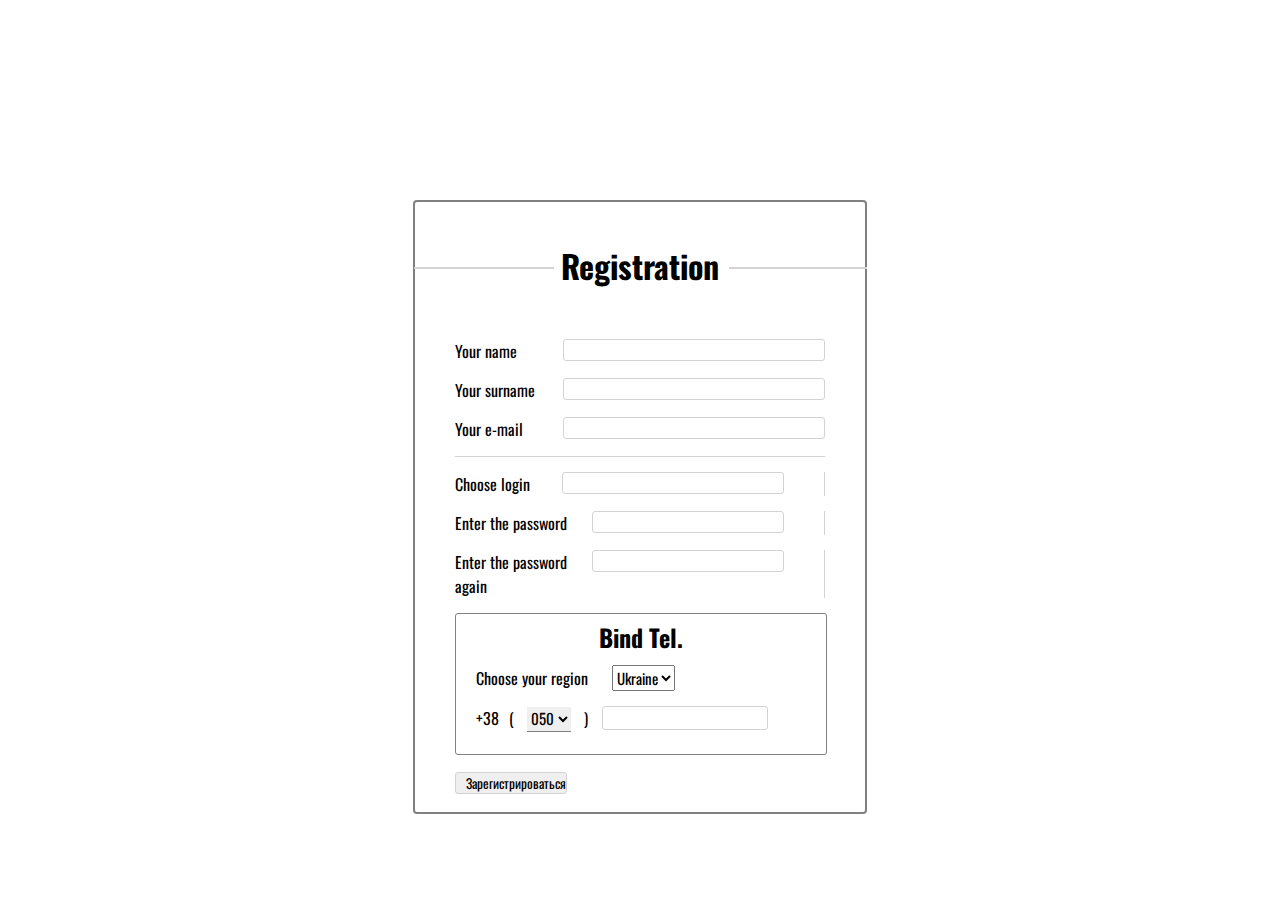
<file: train js/forms/index.html>
<!DOCTYPE html>
<html lang="en">
<head>
	<meta charset="UTF-8">
	<title>Document</title>
	<link rel="stylesheet" href="styles/style.css">
	<link href="https://fonts.googleapis.com/css?family=Oswald:400,700" rel="stylesheet">
</head>
<body>
	<div class="form">
	<h1>Registration</h1>
		<form >
		<ul>
		<li><p>Your name </p><input type="text" required></li>
		<li><p>Your surname </p><input type="text" ></li>
		<li><p>Your e-mail </p><input type="e-mail" required ></li>
		<li><p>Choose login </p><input type="text"></li>
		<li><p>Enter the password </p><input type="password"></li>
		<li><p>Enter the password <br>again</p><input type="password"></li>
		<li class="tel">
			<h2>Bind Tel.</h2>
			<p>Choose your region</p>
			<select name="region" size="1">
				<option value="Ukraine">Ukraine</option>
				<option value="Russia">Russia</option>
				<option value="Belarus">Belarus</option>	
			</select> <br>
			<ul>
				<li><p>+38</p><span class="bracket" >(</span><select name="operator" size="1">
				<option value="Ukraine">050</option>
				<option value="Russia">095</option>
				<option value="Belarus">099</option>	
			</select><span class="bracket">)</span>
			<input type="tel" pattern="[0-9]{7}"></li>
			</ul>
			
		</li>
		<li><input type="submit" value="Зарегистрироваться"></li>
		</ul>
		</form>
	</div>
</body>
</html>
</file>
<file: startup/styles/style.css>
h1 { font-size: 48px; }

h2 { font-size: 20px; }

h3 { font-size: 14px; }

h1, h2, h3, h4, h5, h6, header li { font-family: 'Montserrat', sans-serif; }

p, a { text-decoration: none; font-family: 'Roboto Slab', serif; }

.wrapper { width: 100%; height: auto; }

nav { padding-top: 25px; }
nav h2 { display: inline-block; margin-top: 5px; margin-left: 8%; }

.btnGetStart { padding: 15px 45px; border: 2px solid white; border-radius: 1px; font-size: 16px; font-weight: bold; }

.btnGetStart:hover { background: #fff; color: #c0301c; }

a.btnGetStart[onclick] { -webkit-transition-duration: 1s; transition-duration: 1s; }

header { background: rgba(98, 32, 32, 0.7) url(../img/header.png) center center no-repeat; background-size: cover; height: 769px; position: relative; }
header a, header h1, header h2, header h3, header li, header p { color: white; }
header ul { position: -webkit-sticky; position: sticky; float: right; margin-right: 13.5%; }
header ul li { padding: 10px 15px; display: inline-block; cursor: pointer; }
header .welcome { position: absolute; top: 313px; left: 50%; margin-left: -266px; text-align: center; }
header .welcome h3 { margin-top: 28px; margin-bottom: 85px; }
header .welcome a[onclick] { -webkit-transition-duration: 1s; transition-duration: 1s; }

main > div { width: 100%; padding: 95px 0 100px 0; text-align: center; }
main > div h2 { margin-bottom: 60px; position: relative; }
main > div h2:before { content: " "; background: #8e8e8e; width: 50px; left: 50%; top: 45px; margin-left: -25px; height: 2px; position: absolute; }
main .aboutUs { background: #f8f8f8; }
main .stayInTouch { background: url(../img/blog/staybg.png) no-repeat rgba(178, 77, 56, 0.4); background-size: cover; text-align: center; padding-bottom: 0; height: 250px; }
main .stayInTouch h3 { color: white; font-size: 30px; line-height: 40px; margin-bottom: 50px; }
main .stayInTouch a { color: white; }
main .contact { background: red; }
main .blog { background: purple; }
</file>
<file: train js/forms/styles/style.css>
* {
  margin: 0;
  padding: 0;
  list-style: none;
  text-decoration: none;
  font-family: 'Oswald', sans-serif; }

.form {
  margin: auto;
  height: 570px;
  width: 370px;
  border: 2px solid grey;
  border-radius: 4px;
  margin-top: 200px;
  padding-left: 40px;
  padding-right: 40px;
  padding-top: 40px; }
  .form h1, .form h2 {
    text-align: center;
    position: relative; }
  .form h1:after {
    content: ' ';
    width: 138px;
    height: 2px;
    background: lightgrey;
    position: absolute;
    top: 25px;
    margin-left: 10px; }
  .form h1:before {
    content: ' ';
    width: 140px;
    height: 2px;
    background: lightgrey;
    position: absolute;
    top: 25px;
    margin-left: -147px; }
  .form p {
    display: inline-block; }
  .form input {
    display: inline-block;
    border: 1px solid lightgrey;
    border-radius: 3px;
    padding-left: 10px; }
  .form input[type="text"], .form input[type="e-mail"] {
    float: right;
    width: 250px; }
  .form input[type="password"] {
    float: right;
    width: 200px; }
  .form form > ul {
    margin-top: 50px; }
    .form form > ul li:nth-of-type(3) {
      padding-bottom: 15px;
      border-bottom: 1px solid lightgrey; }
    .form form > ul li:nth-of-type(4), .form form > ul li:nth-of-type(5), .form form > ul li:nth-of-type(6) {
      padding-right: 40px;
      border-right: 1px solid lightgrey; }
    .form form > ul li:nth-of-type(4) input {
      width: 210px; }
    .form form > ul li:nth-of-type(5) input {
      width: 180px; }
    .form form > ul li:nth-of-type(6) input {
      width: 180px; }
  .form li {
    margin-top: 15px; }

.tel {
  width: 330px;
  height: 130px;
  border: 1px solid grey;
  padding: 0 20px 10px 20px;
  border-radius: 3px; }
  .tel h2 {
    margin-top: 5px;
    margin-bottom: 10px; }
  .tel select[name="region"] {
    margin-left: 20px;
    position: relative;
    font-size: 15px; }
  .tel select[name="operator"] {
    margin-left: 3px;
    position: relative;
    font-size: 15px;
    margin-right: 3px;
    display: inline-block;
    border: none;
    border-bottom: 1px solid grey; }
  .tel input[type="tel"] {
    font-size: 15px;
    letter-spacing: 1px; }
  .tel .bracket {
    font-size: 16px;
    margin-right: 10px;
    margin-left: 10px; }

/*# sourceMappingURL=style.css.map */
</file>
<file: 24.10/css/style.min.css>
:link,:visited{text-decoration:none}ul,ol{list-style:none}ul,ol,li,h1,h2,h3,h4,h5,h6,pre,form,body,html,p,blockquote,fieldset,input{margin:0;padding:0}address{font-style:normal}p,h1,h2,h3,h4,li,a{font-family:'Open Sans'}input:focus{outline:none}::-webkit-input-placeholder{color:lightgrey;font-size:13px}::-moz-placeholder{color:lightgrey;font-size:13px}:-moz-placeholder{color:lightgrey;font-size:13px}:-ms-input-placeholder{color:lightgrey;font-size:13px}:focus::-webkit-input-placeholder{color:transparent}:focus::-moz-placeholder{color:transparent}:focus:-moz-placeholder{color:transparent}:focus:-ms-input-placeholder{color:transparent}.wrapper{width:100%;height:auto;margin:auto}header{height:345px;width:100%;background:url(../img/header/bg.jpg) center top no-repeat;background-size:cover;padding-top:450px;text-align:center}header p,header h1,header h2,header li,header a{color:white;font-family:'Open Sans'}header h1,header h2,header p{font-weight:300}header nav{width:100%;height:70px;background:rgba(0,0,0,0.3);position:fixed;top:0}header nav h2{display:block;float:left;margin-left:20%;font-size:28px;font-family:'Pacifico';margin-top:8px}header nav ul{float:right;margin-right:20%}header nav li{display:inline-block;margin-right:25px;height:50px;padding-top:20px;border-top:1px solid transparent;-webkit-transition-duration:2s;transition-duration:2s}header nav li a{font-size:13px}header nav li:hover{border-top:1px solid #32b0ee;-webkit-transition-duration:0.3s;transition-duration:0.3s}header nav li:hover a{text-shadow:0px 0px 10px #fff}header .title{display:inline-block}header .title h1{font-size:62px}header .title h1 span{font-weight:700}header .title h2{font-size:48px}header .title h2 a{color:#0ed691}header .title p{margin-top:15px;font-size:18px;display:block;width:400px;height:24px;margin:auto;position:relative}header .title p:before{content:" ";background:#0ed691;width:55px;height:2px;display:block;top:11px;position:absolute}header .title p:after{content:" ";background:#0ed691;width:55px;height:2px;display:block;top:11px;left:345px;position:absolute}header .followUs{margin-top:90px}header .followUs li{display:inline-block;width:20px;height:20px;margin-right:10px;opacity:0.3;-webkit-transition-duration:1.5s;transition-duration:1.5s}header .followUs li:hover{opacity:1;-webkit-transition-duration:0.4s;transition-duration:0.4s}.slider{z-index:9;width:1200px;height:290px;overflow:hidden;margin:0 0 7px;margin:auto;position:relative;margin-top:60px}.slider>ul,.slider>li{padding:0;margin:0;list-style-type:none}.slider>ul{width:9999px}.slider>ul>li{list-style-type:none;float:left;width:1200px;height:350px}.slider .nav{position:absolute;left:50%;margin-left:-25px;top:200px}.slider .nav span{opacity:0.9;background:#f4f7f9;margin:0 8px 0 0;width:10px;height:10px;border-radius:50%;cursor:pointer;overflow:hidden;display:block;float:left;border:2px solid lightgrey}.slider .nav .on{background:black;width:10px;height:10px;margin-top:2px;border:none}.hurt{width:230px;height:15px;margin:auto;margin-top:20px;margin-bottom:25px;background:url(../img/icons/hurt.png) 0 0 no-repeat}main{height:3400px;width:100%}main h1{font-family:"Open Sans";font-weight:600;color:#0eb493;font-size:28px}main .features{text-align:center;width:100%;height:375px;background-color:#f4f7f9;padding-top:75px}main .features ul li{display:inline-block;width:1300px;height:250px}main .features ul li .comment{display:inline-block;width:310px;height:150px;padding-left:60px;text-align:left;margin:0 15px 0 15px}main .features ul li .comment h2{font-size:20px}main .features ul li .comment p{margin-top:10px;font-size:13px}main .features ul li .comment:nth-of-type(1){background:url(../img/icons/brand.png) 0 0 no-repeat}main .features ul li .comment:nth-of-type(2){background:url(../img/icons/dev.png) 0 0 no-repeat}main .features ul li .comment:nth-of-type(3){background:url(../img/icons/consult.png) 0 0 no-repeat}main .features ul li .comment:nth-of-type(4){background:url(../img/icons/brand.png) 0 0 no-repeat}main .features ul li .comment:nth-of-type(5){background:url(../img/icons/dev.png) 0 0 no-repeat}main .features ul li .comment:nth-of-type(6){background:url(../img/icons/consult.png) 0 0 no-repeat}main .work{width:100%;height:875px;padding-top:75px;text-align:center}main .work p{font-size:18px;width:950px;display:block;height:45px;margin:auto}main .work ul:first-of-type{margin-top:55px}main .work ul:first-of-type li{display:inline-block;margin-right:5px;margin-left:5px;font-weight:700;padding:8px 15px 8px 15px;-webkit-transition-duration:2s;transition-duration:2s;border-radius:6px}main .work ul:first-of-type li:hover{background-color:#0eb493;color:white;-webkit-transition-duration:1s;transition-duration:1s}main .work ul:last-of-type{margin-top:60px;max-width:1400px;display:inline-block}main .work ul:last-of-type li{display:inline-block;width:25%;height:300px;margin:0;float:left}main .work ul:last-of-type li img{width:100%;height:100%}main .team{padding-top:75px;height:700px;text-align:center;width:100%}main .team>p{font-size:18px;width:950px;display:block;height:45px;margin:auto}main .team .slider{height:430px}main .team .slider .nav{top:400px}main .team ul li{display:inline-block;width:1200px;height:350px}main .team ul li .comment{display:inline-block;width:270px;height:350px}main .team ul li .comment h3{font-size:18px;font-weight:700}main .team ul li .comment>p{font-size:13px}main .facts{width:100%;-webkit-transition-duration:30s;transition-duration:30s;height:505px;background:url(../img/facts/town.png) right top repeat-x;text-align:center;padding-top:95px;z-index:1}main .facts .hurt{background:url(../img/icons/hurt-white.png) 0 0 no-repeat;z-index:5}main .facts ul{margin-top:20px;display:inline-block}main .facts ul li{width:125px;height:260px;display:inline-block;color:white;margin:0 85px 0 85px;vertical-align:top}main .facts ul li .circle{text-align:center;height:125px;width:125px;border:2px solid white;border-radius:50%}main .facts ul li .circle img{margin-top:45px;display:inline-block}main .facts ul li h2{margin-top:50px;font-size:60px;font-weight:700;margin-bottom:15px}main .facts ul li p{font-size:18px}main .discuss{width:100%;height:535px;text-align:center;padding-top:95px}main .discuss .contacts{width:100%;height:300px;text-align:center;margin-top:70px}main .discuss .contacts .contact{display:inline-block;width:280px;height:235px;text-align:left;vertical-align:top;color:#6a737b}main .discuss .contacts .contact h3{font-size:22px;margin-bottom:40px}main .discuss .contacts .contact p{line-height:27px}main .discuss .contacts .comment{margin-left:45px;display:inline-block;height:265px;vertical-align:top;text-align:left;width:770px}main .discuss .contacts .comment input{width:365px;border:none;border-bottom:2px solid lightgrey;padding-top:20px;padding-bottom:20px;font-size:18px}main .discuss .contacts .comment input:focus{border:none;border-bottom:2px solid grey}main .discuss .contacts .comment input:last-of-type{margin-top:20px;width:100%}main .discuss .contacts .comment input:first-of-type{margin-right:36px}main .discuss .contacts .comment h2{margin-bottom:40px}main .discuss .contacts .comment a{float:right;margin-top:30px;font-size:16px;color:black;font-weight:700}footer{width:100%;height:300px;background-color:#1ea78d;text-align:center;padding-top:110px}footer .column1,footer .column2,footer .column3,footer .column4,footer .column5{display:inline-block;color:white;text-align:left;vertical-align:top}footer .column1 p,footer .column2 p,footer .column3 p,footer .column4 p,footer .column5 p{font-size:13px}footer .column1{width:250px;text-align:left}footer .column1 h1{font-size:28px;font-family:'Pacifico'}footer .column1 p{margin-top:40px}footer .column2{width:275px;margin:0 25px 0 45px}footer .column2 h2{margin-top:30px;font-size:14px}footer .column2 input{width:100%;margin-top:45px;margin-bottom:20px;border:1px solid white;border-radius:4px;background-color:#1ea78d;height:43px;color:white;font-size:16px}footer .column3{width:150px}footer .column3 h2{margin-top:30px;font-size:14px}footer .column3 ul{margin-top:40px}footer .column3 ul li{font-size:13px;margin-bottom:15px}footer .column3 ul li:hover{-webkit-transform:scale(1.1);-ms-transform:scale(1.1);transform:scale(1.1)}footer .column4{padding-top:90px;width:100px}footer .column4 ul li{font-size:13px;margin-bottom:15px}footer .column4 ul li:hover{-webkit-transform:scale(1.1);-ms-transform:scale(1.1);transform:scale(1.1)}footer .column5{padding-top:90px;width:230px}footer .column5 p{border-left:1px solid lightgrey;padding-left:10px;margin-bottom:56px}footer .column5 a{font-family:"Open Sans";color:#062033;font-size:14px}
</file>
<file: finance/styles.css>
/*
 1.reset global stylesheets
 2.header
*/
/*1*/
/*-------------------reset global stylesheets-------------------------*/
* {
  margin: 0;
  padding: 0;
  box-sizing: border-box;
  list-style: none;
  text-decoration: none;
  border: none; }

h1, h2, h3, h4, h5, h6, a, p, span, b, i, li {
  font-family: 'Comfortaa', cursive; }

h1 {
  margin: 15px 0 15px 0; }

h2, h3, h4 {
  margin: 10px 0 10px 0; }

.cash, .date, .period, .my-fund {
  display: inline-block; }

/*3*/
/*-------------------menu-------------------------*/
.menu {
  display: inline-block; }
  .menu li {
    display: inline-block;
    margin: 10px 15px 0 15px;
    border-radius: 6px;
    background: #524e4b;
    position: relative;
    border: 2px solid transparent; }
    .menu li a {
      color: #eae3b7;
      font-size: 14px;
      padding: 10px 15px;
      display: block; }
  .menu li:hover {
    border: 2px solid  #eae3b7;
    -webkit-transition-duration: 0.5s;
            transition-duration: 0.5s; }
    .menu li:hover a {
      color: white;
      -webkit-transition-duration: 0.5s;
              transition-duration: 0.5s; }

/*2*/
/*-------------------header-------------------------*/
header {
  width: 100%;
  height: 100vh;
  background: url("images/header.png") center top no-repeat;
  background-size: cover;
  background-attachment: fixed;
  box-shadow: inset 0px 0px 51px 9px rgba(0, 0, 0, 0.75);
  text-align: center;
  padding-top: calc(100vh - 35px);
  box-sizing: border-box !important; }
  header .menu {
    width: 100%;
    background: #524e4b; }
    header .menu li {
      margin: 0;
      background: #524e4b;
      position: relative;
      border: 2px solid transparent;
      -webkit-transition-duration: 1s;
              transition-duration: 1s;
      border-top: 0;
      border-bottom: 0;
      border-radius: none; }
    header .menu a {
      color: #eae3b7;
      font-size: 14px;
      padding: 10px 20px;
      display: block;
      -webkit-transition-duration: 1s;
              transition-duration: 1s; }
    header .menu li:hover {
      border-top: 0;
      border-bottom: 0;
      border-radius: 0; }
    header .menu li:not(:first-of-type) {
      margin-left: -4px; }

main {
  width: 100%;
  text-align: center; }
  main li {
    margin-top: 5px; }
  main .result {
    width: 100%;
    margin-top: 40px;
    padding-top: 15px;
    padding-bottom: 15px; }
  main .fund {
    width: 100%;
    padding: 25px 0 25px 0;
    border: 2px solid lightgrey;
    border-top: none;
    border-right: none;
    border-left: none; }
    main .fund .my-fund {
      width: 45%; }
    main .fund .month {
      font-size: 14px; }
    main .fund .budget {
      text-align: center; }
      main .fund .budget .period {
        vertical-align: top;
        width: 30%; }
        main .fund .budget .period .date {
          margin-top: 15px; }
  main .consumption > ul {
    display: inline-block;
    width: 20%;
    vertical-align: top; }
    main .consumption > ul ul {
      vertical-align: top;
      width: 45%;
      display: inline-block; }

.income ul {
  display: inline-block;
  width: 45%; }

.red {
  color: #DC143C; }

.green {
  color: #008000;
  margin-left: 10px;
  margin-right: 10px; }

footer {
  width: 100%;
  height: 100vh;
  padding-top: 5vh;
  background: url("images/footer.jpg") center top no-repeat;
  background-size: cover;
  background-attachment: fixed;
  text-align: center; }

/*# sourceMappingURL=styles.css.map */
</file>
<file: Project174/styles/styles.css>
/*Reset css*/
* {
  padding: 0;
  margin: 0;
  box-sizing: border-box;
  text-decoration: none;
  font-size: 100%;
  list-style: none;
  transition-duration: 0.5s; }

body {
  line-height: 1.5; }

h1, h2, h3, h4, h5, h6, a, p, span, i, b, li, input, textarea {
  font-family: 'Oswald', sans-serif; }

a, p, span, h1, h2 {
  color: white; }

h1 {
  font-size: 70px;
  font-weight: 600; }

h2 {
  font-size: 38px;
  font-weight: 600; }

h3 {
  font-size: 24px; }

/*Button*/
.btn {
  border: 1px solid #4e595f;
  padding: 10px 15px;
  box-sizing: content-box;
  text-align: center;
  transition-duration: 0.5s;
  color: white;
  background: transparent; }

.btn:hover {
  background: rgba(108, 182, 112, 0.7);
  transition-duration: 0.5s; }

:focus::-webkit-input-placeholder {
  color: transparent; }

:focus::-moz-placeholder {
  color: transparent; }

:focus:-moz-placeholder {
  color: transparent; }

:focus:-ms-input-placeholder {
  color: transparent; }

/*Icons Bootstrap*/
@font-face {
  font-family: 'FontAwesome';
  src: url("../fonts/fontawesome-webfont.eot");
  src: url("../fonts/fontawesome-webfont.eot?#iefix") format("embedded-opentype"), url("../fonts/fontawesome-webfont.woff") format("woff"), url("../fonts/fontawesome-webfont.ttf") format("truetype"), url("../fonts/fontawesome-webfont.svg#FontAwesome") format("svg");
  font-weight: normal;
  font-style: normal; }
[class^="icon-"]:before, [class*=" icon-"]:before {
  font-family: FontAwesome, serif;
  font-weight: normal;
  font-style: normal;
  display: inline-block;
  text-decoration: inherit; }

/*End of Icons Bootstrap*/
header {
  -webkit-background-size: cover;
  background-size: cover;
  background: url("../img/slides/1.jpg") no-repeat fixed top center;
  height: 100vh;
  width: 100%;
  text-align: center;
  overflow: hidden;
  padding-top: 35vh; }
  header h1 {
    margin-top: 20px;
    text-shadow: 0 0 10px #000;
    color: white;
    animation: logo1 1.5s;
    position: relative; }
  header img {
    animation: logo 1s;
    transition-duration: 0s; }

nav {
  width: 100%;
  height: 60px;
  padding: 0 7% 0 5%;
  color: #ddd;
  background: #2B2C30;
  border-bottom: 1px solid #666;
  z-index: 999; }
  nav img {
    float: left;
    margin-top: 12px; }
  nav ul {
    height: 100%;
    float: right; }
    nav ul li {
      display: inline-block;
      margin-right: 15px;
      margin-left: 10px;
      height: 60px;
      padding-top: 19px;
      cursor: pointer; }
      nav ul li:hover a {
        color: #6cb670; }
      nav ul li a {
        font-size: 14px; }

/* All titles*/
h2 {
  position: relative; }
  h2::before, h2::after {
    content: " ";
    position: absolute;
    display: block;
    background: #ffffff; }
  h2::after {
    width: 320px;
    height: 2px;
    top: 70px;
    left: calc(50% - 160px); }
  h2::before {
    width: 40px;
    height: 15px;
    top: 63px;
    left: calc(50% - 20px); }

.greenTxt {
  color: #6CB670; }

/*End of All titles*/
main {
  width: 100%;
  background: #333; }
  main .block {
    padding: 70px 0 70px 0;
    text-align: center;
    background: #333439; }
    main .block > ul {
      margin-top: 110px;
      margin-bottom: 70px; }
      main .block > ul > li {
        display: inline-block;
        width: 30%;
        max-width: 474px;
        margin-left: 15px;
        margin-right: 15px; }
        main .block > ul > li p {
          font-family: 'Ubuntu', sans-serif; }
        main .block > ul > li i {
          border-bottom: 2px solid #ddd; }
    main .block p, main .block a, main .block h3 {
      color: #ddd; }
  main .borderForIcon {
    width: 146px;
    height: 92px;
    border-right: 2px solid #ddd;
    border-left: 2px solid #ddd;
    position: relative;
    margin: auto auto 50px; }
    main .borderForIcon:before, main .borderForIcon:after {
      content: ' ';
      width: 102px;
      height: 100px;
      transform: scaleY(0.5774) rotate(45deg);
      border: 2px solid #ddd;
      position: absolute; }
    main .borderForIcon:before {
      left: 19px;
      top: -51px;
      border-right: none;
      border-bottom: none; }
    main .borderForIcon:after {
      left: 19px;
      top: 41px;
      border-left: none;
      border-top: none; }
  main .icon-pic1::before, main .icon-pic2::before, main .icon-pic3::before {
    display: block;
    color: #ddd;
    font-size: 70px; }
  main .icon-pic1::before {
    content: "\f0eb"; }
  main .icon-pic2::before {
    content: "\f0c0"; }
  main .icon-pic3::before {
    content: "\f201"; }
  main .videoPres {
    width: 100%;
    padding: 70px 0 70px 0;
    text-align: center;
    background: #2B2C30; }
    main .videoPres h3 {
      margin-bottom: 20px; }
    main .videoPres iframe, main .videoPres .videoDescr {
      display: inline-block;
      vertical-align: top;
      margin-left: 15px;
      margin-right: 15px; }
    main .videoPres .videoDescr {
      width: 40%;
      text-align: left; }
      main .videoPres .videoDescr p {
        font-family: Ubuntu, serif; }
    main .videoPres .btn {
      display: inline-block;
      margin-top: 8px; }
  main .statistic {
    width: 100%;
    height: 400px;
    background-size: contain;
    padding: 120px;
    position: relative;
    overflow: hidden; }
    main .statistic li {
      display: inline-block;
      width: 20%;
      height: 170px;
      z-index: 10;
      position: relative;
      margin-right: 15px;
      margin-left: 15px;
      border: 1px solid dimgrey;
      border-radius: 2px;
      vertical-align: top; }
    main .statistic .statBg {
      position: absolute;
      top: 0;
      width: 51%; }
    main .statistic .statBg:first-of-type {
      left: 0; }
    main .statistic .statBg:last-of-type {
      transform: scale(-1, 1);
      right: 0; }
  main .services ul {
    width: 100%;
    margin: 110px auto 70px auto; }
    main .services ul .icon-wordpress:before {
      content: "\f19a"; }
    main .services ul .icon-resp:before {
      content: "\f108"; }
    main .services ul .icon-media:before {
      content: "\f04b"; }
    main .services ul .icon-graphic:before {
      content: "\f06e"; }
    main .services ul .icon-apps:before {
      content: "\f17b"; }
    main .services ul .icon-netw:before {
      content: "\f0c1"; }
    main .services ul li {
      border: 1px solid #4e595f;
      padding: 50px 20px;
      margin-bottom: 35px;
      background: #333439;
      position: relative;
      transition-duration: 1s;
      cursor: pointer;
      border-radius: 2px;
      box-shadow: 0 0 0 0 #2B2C30, 0 0 0 0 #666;
      max-width: 400px; }
      main .services ul li:hover {
        transition-duration: 0.5s;
        width: calc(30% + 20px);
        margin-left: 5px;
        margin-right: 5px;
        padding: 50px 30px;
        transform: translate(0, -10px);
        box-shadow: 0 20px 0px -10px #2B2C30, 0 20px 0px -9px #666; }
        main .services ul li:hover p, main .services ul li:hover h3, main .services ul li:hover i {
          color: white;
          transition-duration: 0.5s;
          text-shadow: none; }
      main .services ul li i {
        margin: 20px 0 20px 0;
        border-bottom: none;
        font-size: 5em;
        color: white; }
      main .services ul li p, main .services ul li h3, main .services ul li i {
        color: rgba(255, 255, 255, 0);
        text-shadow: 0 0 5px white;
        transition-duration: 1s; }

footer {
  background: #333439;
  text-align: center;
  padding: 60px 0 60px 0;
  /* Firefox 19+ */
  /* Firefox 18- */ }
  footer p, footer a, footer h3 {
    color: #ddd; }
  footer > div {
    text-align: left;
    width: 40%;
    display: inline-block;
    vertical-align: top;
    margin: 60px 2% 60px 2%;
    max-width: 500px; }
    footer > div ul {
      margin-top: 20px; }
      footer > div ul li {
        color: #ddd;
        font-size: 15px; }
        footer > div ul li i {
          margin-left: 10px;
          margin-right: 10px;
          font-size: 24px;
          width: 23px;
          display: inline-block; }
    footer > div input, footer > div textarea, footer > div button {
      background: transparent;
      display: block;
      border: 1px solid #4e595f;
      width: 100%;
      padding: 5px 10px;
      margin-bottom: 10px;
      color: #ddd; }
      footer > div input:focus, footer > div textarea:focus, footer > div button:focus {
        outline: none !important;
        border: 1px solid #6CB670;
        box-shadow: 0 0 5px #6CB670; }
    footer > div textarea {
      height: 200px; }
  footer ::-webkit-input-placeholder {
    color: #ddd; }
  footer ::-moz-placeholder {
    color: #ddd; }
  footer :-moz-placeholder {
    color: #ddd; }
  footer :-ms-input-placeholder {
    color: #ddd; }

.icon-home::before {
  content: '\f015'; }

.icon-phone::before {
  content: "\f095"; }

.icon-fax::before {
  content: "\f1ac"; }

.icon-email::before {
  content: "\f0e0"; }

.fix {
  position: fixed;
  top: 0; }

.hide {
  opacity: 0;
  transition-duration: 1s; }

.add {
  opacity: 1;
  transition-duration: 1s; }

@keyframes logo {
  from {
    opacity: 0;
    margin-top: 60px; }
  to {
    opacity: 1;
    margin-top: 0; } }
@keyframes logo1 {
  from {
    opacity: 0;
    left: 40%; }
  to {
    opacity: 1;
    left: 0; } }
.icon-btnToTop {
  position: fixed;
  top: 91vh;
  right: 20px;
  bottom: 15px;
  width: 30px;
  font-size: 23px;
  height: 35px;
  cursor: pointer; }
  .icon-btnToTop:before {
    content: "\f062"; }

/*# sourceMappingURL=styles.css.map */
</file>
